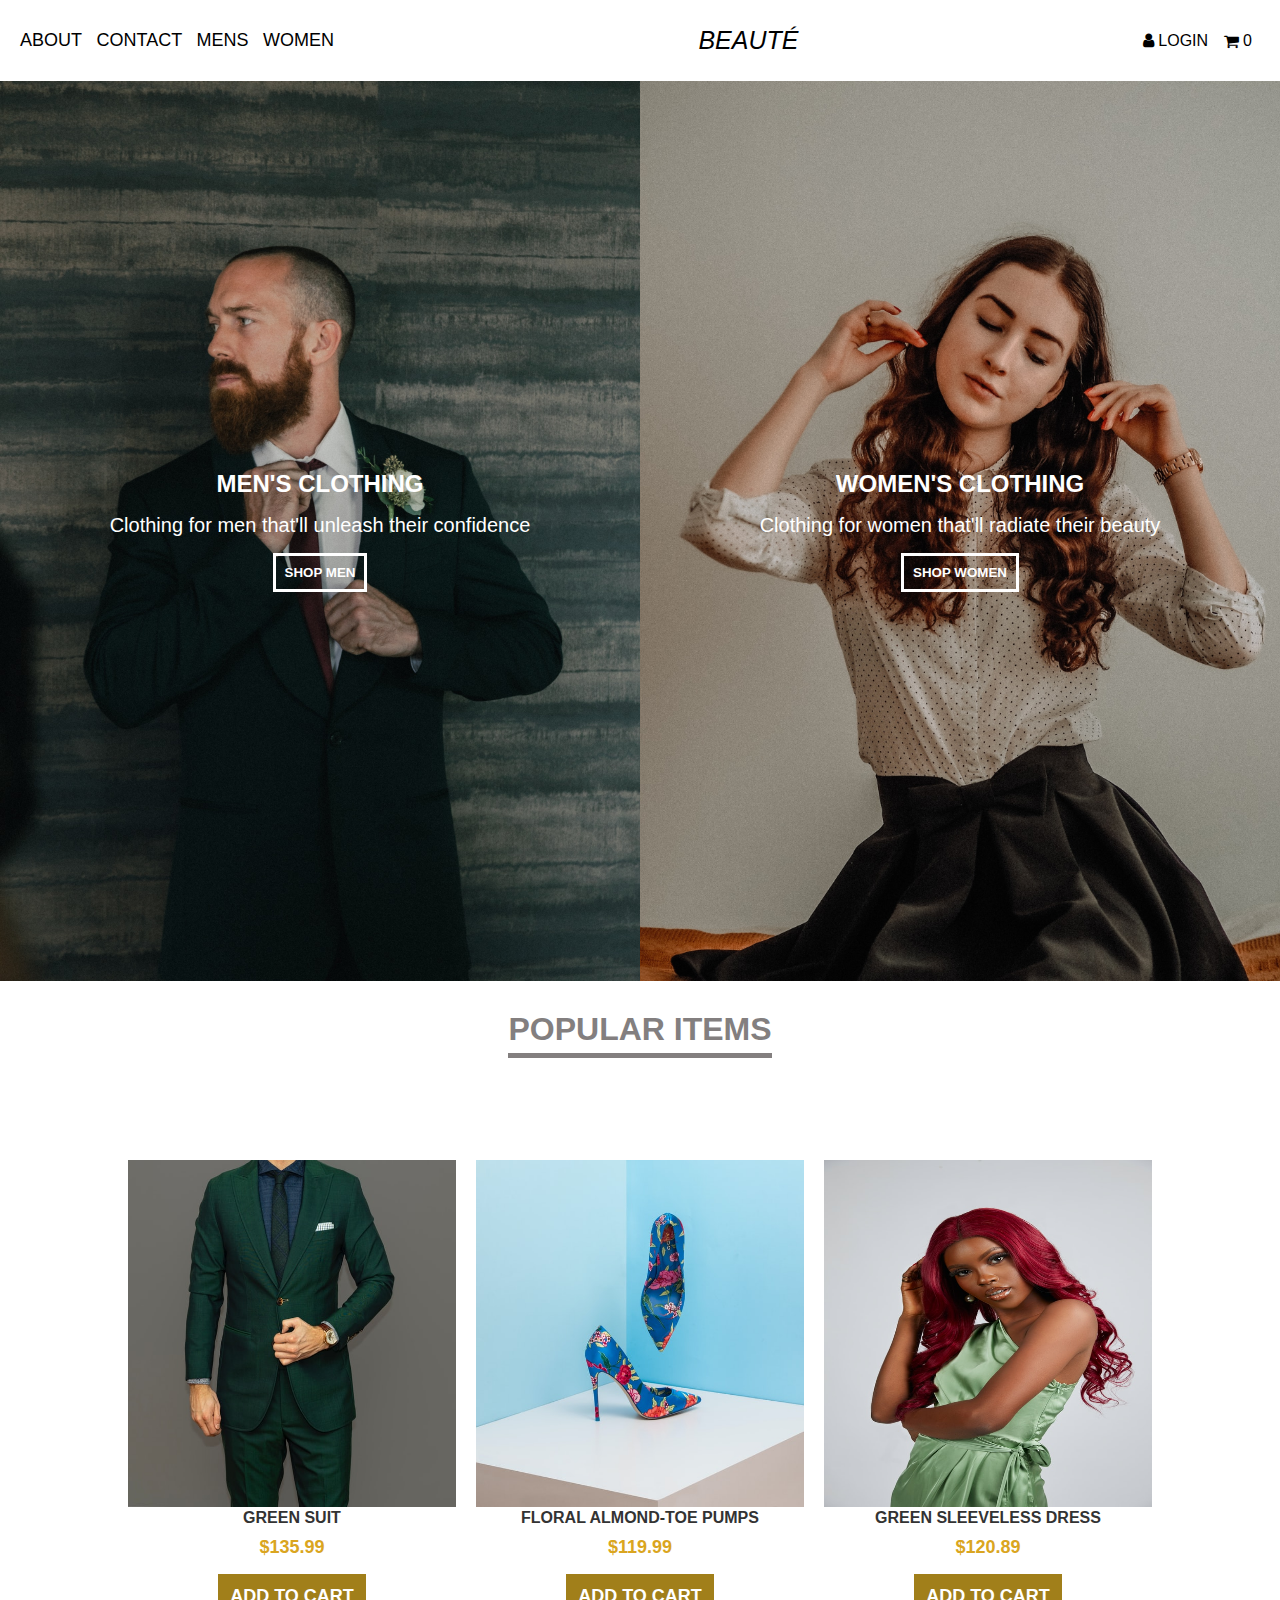
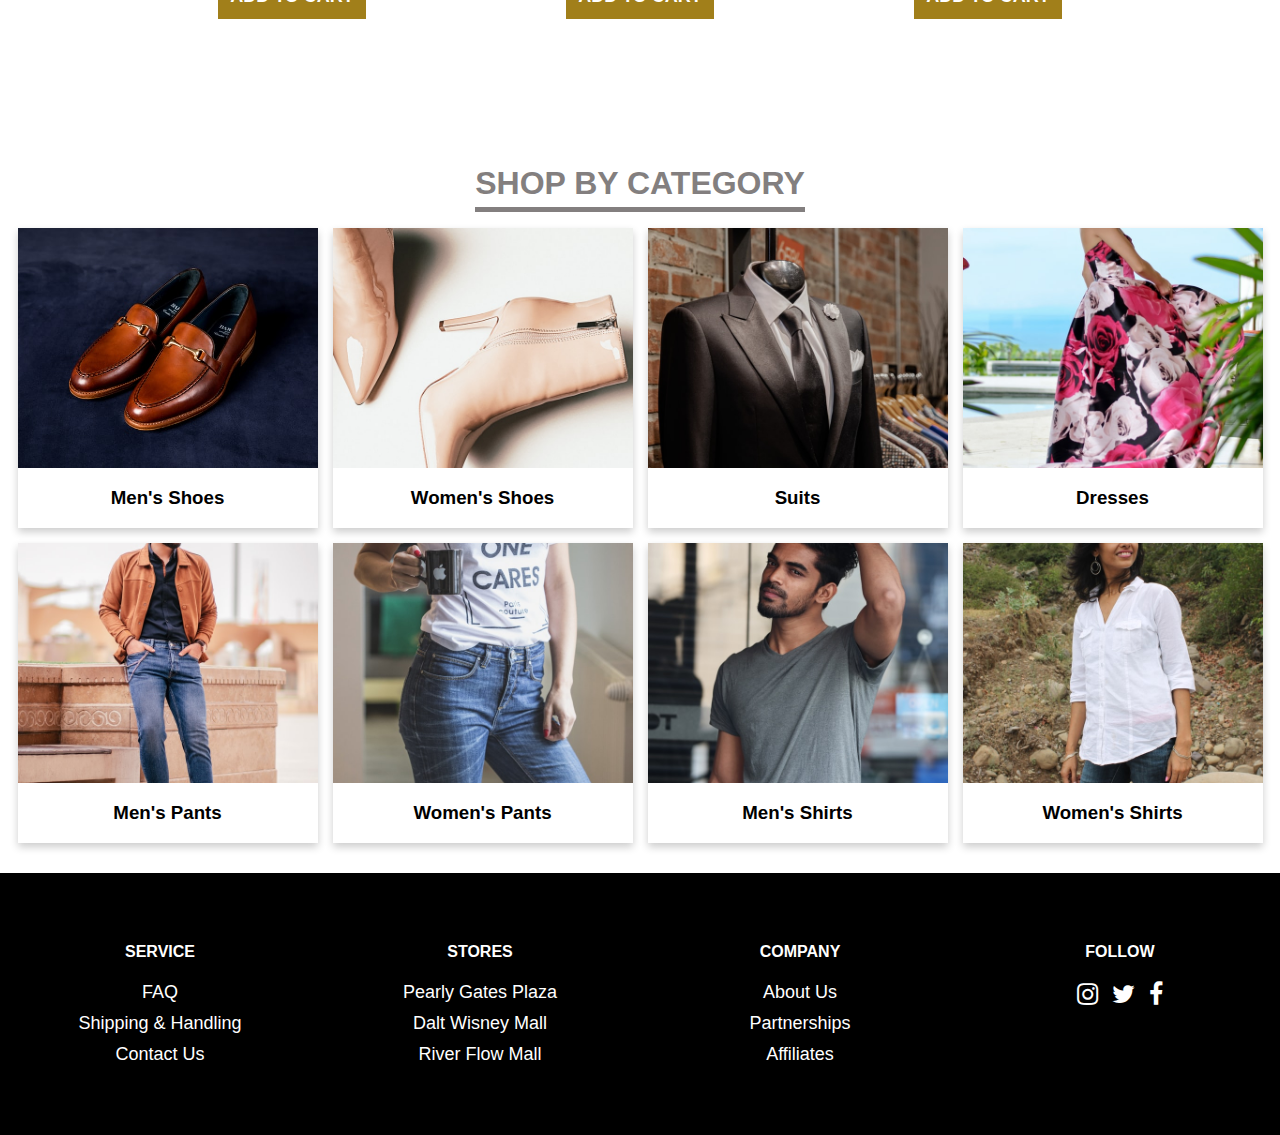
<file: index.html>
<!DOCTYPE html>
<html lang="en">
<head>
    <meta charset="UTF-8">
    <meta http-equiv="X-UA-Compatible" content="IE=edge">
    <meta name="viewport" content="width=device-width, initial-scale=1.0">
    <title>Home</title>
    <link rel="stylesheet" href="https://cdnjs.cloudflare.com/ajax/libs/font-awesome/4.7.0/css/font-awesome.min.css">
    <link rel="stylesheet" href="website.css">
    <script src="shopping_cart.js" defer></script>
    <script src="header_menu.js" defer></script>
</head>
<body>
    <!-- Header Section -->
    <header>
        <nav class="website-links">
            <div class="internal-links">
                <a href="about.html">About</a>
                <a href="contact.html">Contact</a>
                <a href="mens.html">Mens</a>
                <a href="women.html">Women</a>
            </div>
            
            <a href="/" class="brand-name">beauté</a>

            <div class="login-and-cart-wrapper">
                <a href="login.html" class="login-link">
                    <i class="fa fa-user"></i>
                    Login
                </a>

                <div class="shopping-cart">
                    <div class="cart-and-badge-wrapper">
                        <i class="fa fa-shopping-cart"></i>
                        <span class="badge">0</span>
                    </div>

                    <div class="shopping-cart-dropdown-menu">
                        <div class="shopping-cart-dropdown-content">
                            <div class="cart-items-wrapper"></div>
                            <div class="btn-checkout-wrapper">
                                <a href="checkout.html">
                                    <button class="btn btn-checkout">checkout</button>
                                </a>
                            </div>
                        </div>
                    </div>
                </div>
            </div>

            <div class="brand-name-and-bars-wrapper">
                <h3 class="brand-name">beauté</h3>
                <i class="fa fa-bars" style="font-size: 1.5625rem;"></i>
            </div>

            <div class="mobile-links">
                <a href="/">Home</a>
                <a href="about.html">About</a>
                <a href="contact.html">Contact</a>
                <a href="mens.html">Mens</a>
                <a href="women.html">Women</a>
                <a id="checkout-link" href="checkout.html">Checkout</a>
            </div>
        </nav>
    </header>

    <!-- Main Section -->
    <section class="cta">
        <div class="container cta-container">
            <div class="img men-cta-img">
                <h2 class="cta-title">MEN'S CLOTHING</h2>
                <span class="cta-subtitle">Clothing for men that'll unleash their confidence</span>
                <a href="mens.html">
                    <button class="btn btn-cta">shop men</button>
                </a>
            </div>
            <div class="img women-cta-img">
                <h2 class="cta-title">WOMEN'S CLOTHING</h2>
                <span class="cta-subtitle">Clothing for women that'll radiate their beauty</span>
                <a href="women.html">
                    <button class="btn btn-cta">shop women</button>
                </a>
            </div>
        </div>
    </section>

    <section class="popular-items">
        <div class="container popular-items-container">
            <h2 class="section-title">popular items</h2>

            <div class="popular-items-wrapper">
                <div class="popular-item">
                    <img class="img popular-item-img" src="Images/mens-green-tux.jpg">
                    <h3 class="item-title">Green Suit</h3>
                    <span class="item-price">$135.99</span>
                    <button class="btn btn-add-to-cart">add to cart</button>
                </div>

                <div class="popular-item">
                    <img class="img popular-item-img" src="Images/floral-almond-toe-pumps.jpg">
                    <h3 class="item-title">floral almond-toe pumps</h3>
                    <span class="item-price">$119.99</span>
                    <button class="btn btn-add-to-cart">add to cart</button>
                </div>

                <div class="popular-item">
                    <img class="img popular-item-img" src="Images/green-sleeveless-dress.jpg">
                    <h3 class="item-title">green sleeveless dress</h3>
                    <span class="item-price">$120.89</span>
                    <button class="btn btn-add-to-cart">add to cart</button>
                </div>
            </div>
        </div>
    </section>

    <section class="shop-by-category">
        <div class="container shop-by-category-container">
            <h2 class="section-title">shop by category</h2>

            <div class="cards-container">
                <a href="mens.html#men's-shoes">
                    <div class="card">
                        <div class="img card-img card-img-1"></div>
                        <h3 class="card-title">Men's Shoes</h3>
                    </div>
                </a>

                <a href="women.html#women's-shoes">
                    <div class="card">
                        <div class="img card-img card-img-2"></div>
                        <h3 class="card-title">Women's Shoes</h3>
                    </div>
                </a>

                <a href="mens.html#suits">
                    <div class="card">
                        <div class="img card-img card-img-3"></div>
                        <h3 class="card-title">Suits</h3>
                    </div>
                </a>

                <a href="women.html#dresses">
                    <div class="card">
                        <div class="img card-img card-img-4"></div>
                        <h3 class="card-title">Dresses</h3>
                    </div>
                </a>

                <a href="mens.html#men's-pants">
                    <div class="card">
                        <div class="img card-img card-img-5"></div>
                        <h3 class="card-title">Men's Pants</h3>
                    </div>
                </a>
                
                <a href="women.html#women's-shoes">
                    <div class="card">
                        <div class="img card-img card-img-6"></div>
                        <h3 class="card-title">Women's Pants</h3>
                    </div>
                </a>

                <a href="mens.html#men's-shirts">
                    <div class="card">
                        <div class="img card-img card-img-7"></div>
                        <h3 class="card-title">Men's Shirts</h3>
                    </div>
                </a>

                <a href="mens.html#women's-shirts">
                    <div class="card">
                        <div class="img card-img card-img-8"></div>
                        <h3 class="card-title">Women's Shirts</h3>
                    </div>
                </a>
            </div>
        </div>
    </section>

    <!-- Footer Section -->
    <footer>
        <div class="container">
            <div class="row">
                <div class="footer-col">
                    <h4>service</h4>
                    <ul>
                        <li><a href="#">FAQ</a></li>
                        <li><a href="#">Shipping &amp; Handling</a></li>
                        <li><a href="contact.html">Contact Us</a></li>
                    </ul>
                </div>

                <div class="footer-col">
                    <h4>stores</h4>
                    <ul>
                        <li><a href="#">Pearly Gates Plaza</a></li>
                        <li><a href="#">Dalt Wisney Mall</a></li>
                        <li><a href="#">River Flow Mall</a></li>
                    </ul>
                </div>

                <div class="footer-col">
                    <h4>company</h4>
                    <ul>
                        <li><a href="#">About Us</a></li>
                        <li><a href="#">Partnerships</a></li>
                        <li><a href="#">Affiliates</a></li>
                    </ul>
                </div>

                <div class="footer-col">
                    <h4>follow</h4>
                    <div class="footer-social-links">
                        <a href="#" class="fa fa-instagram"></a>
                        <a href="#" class="fa fa-twitter"></a>
                        <a href="#" class="fa fa-facebook"></a>
                    </div>
                </div>
            </div>
        </div>
    </footer>
</body>
</html>
</file>
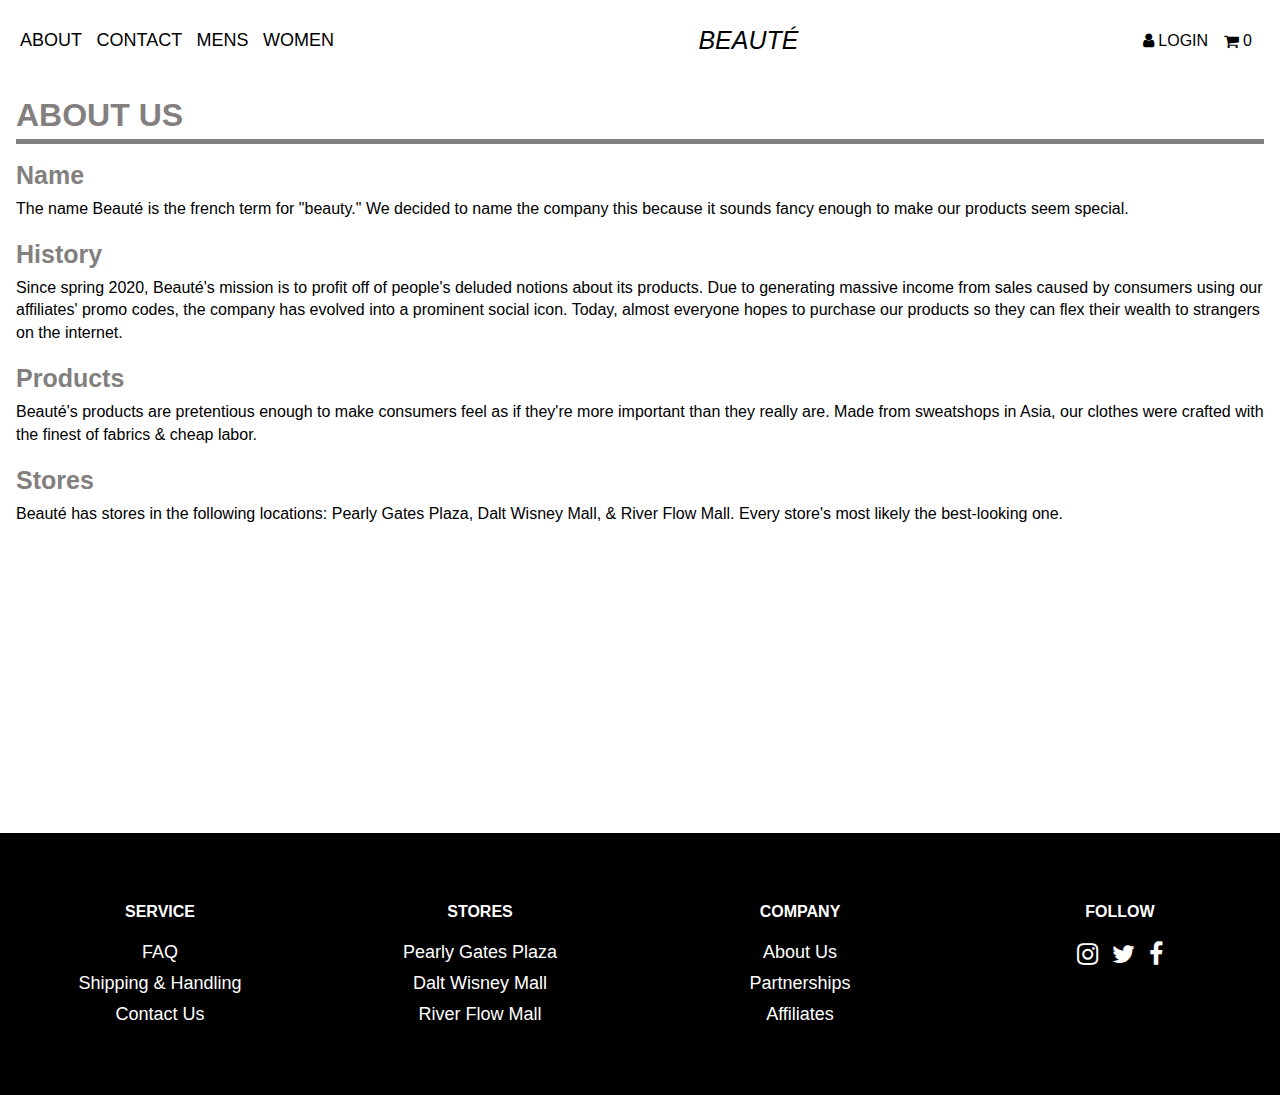
<file: about.html>
<!DOCTYPE html>
<html lang="en">
<head>
    <meta charset="UTF-8">
    <meta http-equiv="X-UA-Compatible" content="IE=edge">
    <meta name="viewport" content="width=device-width, initial-scale=1.0">
    <title>About Us</title>
    <link rel="stylesheet" href="https://cdnjs.cloudflare.com/ajax/libs/font-awesome/4.7.0/css/font-awesome.min.css">
    <link rel="stylesheet" href="website.css">
    <script src="header_menu.js" defer></script>
    <script src="load_cart.js" defer></script>
</head>
<body>
    <!-- Header Section -->
    <header>
        <nav class="website-links">
            <div class="internal-links">
                <a href="about.html">About</a>
                <a href="contact.html">Contact</a>
                <a href="mens.html">Mens</a>
                <a href="women.html">Women</a>
            </div>
            
            <a href="/" class="brand-name">beauté</a>

            <div class="login-and-cart-wrapper">
                <a href="login.html" class="login-link">
                    <i class="fa fa-user"></i>
                    Login
                </a>

                <div class="shopping-cart">
                    <div class="cart-and-badge-wrapper">
                        <i class="fa fa-shopping-cart"></i>
                        <span class="badge">0</span>
                    </div>

                    <div class="shopping-cart-dropdown-menu">
                        <div class="shopping-cart-dropdown-content">
                            <div class="cart-items-wrapper"></div>
                            <div class="btn-checkout-wrapper">
                                <a href="checkout.html">
                                    <button class="btn btn-checkout">checkout</button>
                                </a>
                            </div>
                        </div>
                    </div>
                </div>
            </div>

            <div class="brand-name-and-bars-wrapper">
                <h3 class="brand-name">beauté</h3>
                <i class="fa fa-bars" style="font-size: 1.5625rem;"></i>
            </div>

            <div class="mobile-links">
                <a href="/">Home</a>
                <a href="about.html">About</a>
                <a href="contact.html">Contact</a>
                <a href="mens.html">Mens</a>
                <a href="women.html">Women</a>
                <a id="checkout-link" href="checkout.html">Checkout</a>
            </div>
        </nav>
    </header>

    <!-- Main Section -->
    <section class="about-section">
        <div class="container about-container">
                <h2 class="section-title">about us</h2>

                <div class="about-content-wrapper">
                    <div class="about-content">
                        <h3>name</h3>
                        <p class="about-pg">
                            The name Beauté is the french term for "beauty." We decided to name the company this
                            because it sounds fancy enough to make our products seem special.
                        </p>
                    </div>
                
                    <div class="about-content">
                        <h3>history</h3>
                        <p class="about-pg">
                            Since spring 2020, Beauté's mission is to profit off of people's deluded
                            notions about its products. Due to generating massive income from sales caused
                            by consumers using our affiliates' promo codes, the company has evolved into a
                            prominent social icon. Today, almost everyone hopes to purchase our products
                            so they can flex their wealth to strangers on the internet.
                        </p>
                    </div>
            
                    <div class="about-content">
                        <h3>Products</h3>
                        <p class="about-pg">
                            Beauté's products are pretentious enough to make consumers feel as if they're more
                            important than they really are. Made from sweatshops in Asia, our clothes were crafted
                            with the finest of fabrics &amp; cheap labor.
                        </p>
                    </div>
            
                    <div class="about-content">
                        <h3>Stores</h3>
                        <p class="about-pg">
                            Beauté has stores in the following locations: Pearly Gates Plaza, Dalt Wisney Mall, &amp;
                            River Flow Mall. Every store's most likely the best-looking one.
                        </p>
                    </div>
                </div>
        </div>
    </section>

    <!-- Footer Section -->
    <footer>
        <div class="container">
            <div class="row">
                <div class="footer-col">
                    <h4>service</h4>
                    <ul>
                        <li><a href="#">FAQ</a></li>
                        <li><a href="#">Shipping &amp; Handling</a></li>
                        <li><a href="contact.html">Contact Us</a></li>
                    </ul>
                </div>

                <div class="footer-col">
                    <h4>stores</h4>
                    <ul>
                        <li><a href="#">Pearly Gates Plaza</a></li>
                        <li><a href="#">Dalt Wisney Mall</a></li>
                        <li><a href="#">River Flow Mall</a></li>
                    </ul>
                </div>

                <div class="footer-col">
                    <h4>company</h4>
                    <ul>
                        <li><a href="#">About Us</a></li>
                        <li><a href="#">Partnerships</a></li>
                        <li><a href="#">Affiliates</a></li>
                    </ul>
                </div>

                <div class="footer-col">
                    <h4>follow</h4>
                    <div class="footer-social-links">
                        <a href="#" class="fa fa-instagram"></a>
                        <a href="#" class="fa fa-twitter"></a>
                        <a href="#" class="fa fa-facebook"></a>
                    </div>
                </div>
            </div>
        </div>
    </footer>
</body>
</html>
</file>
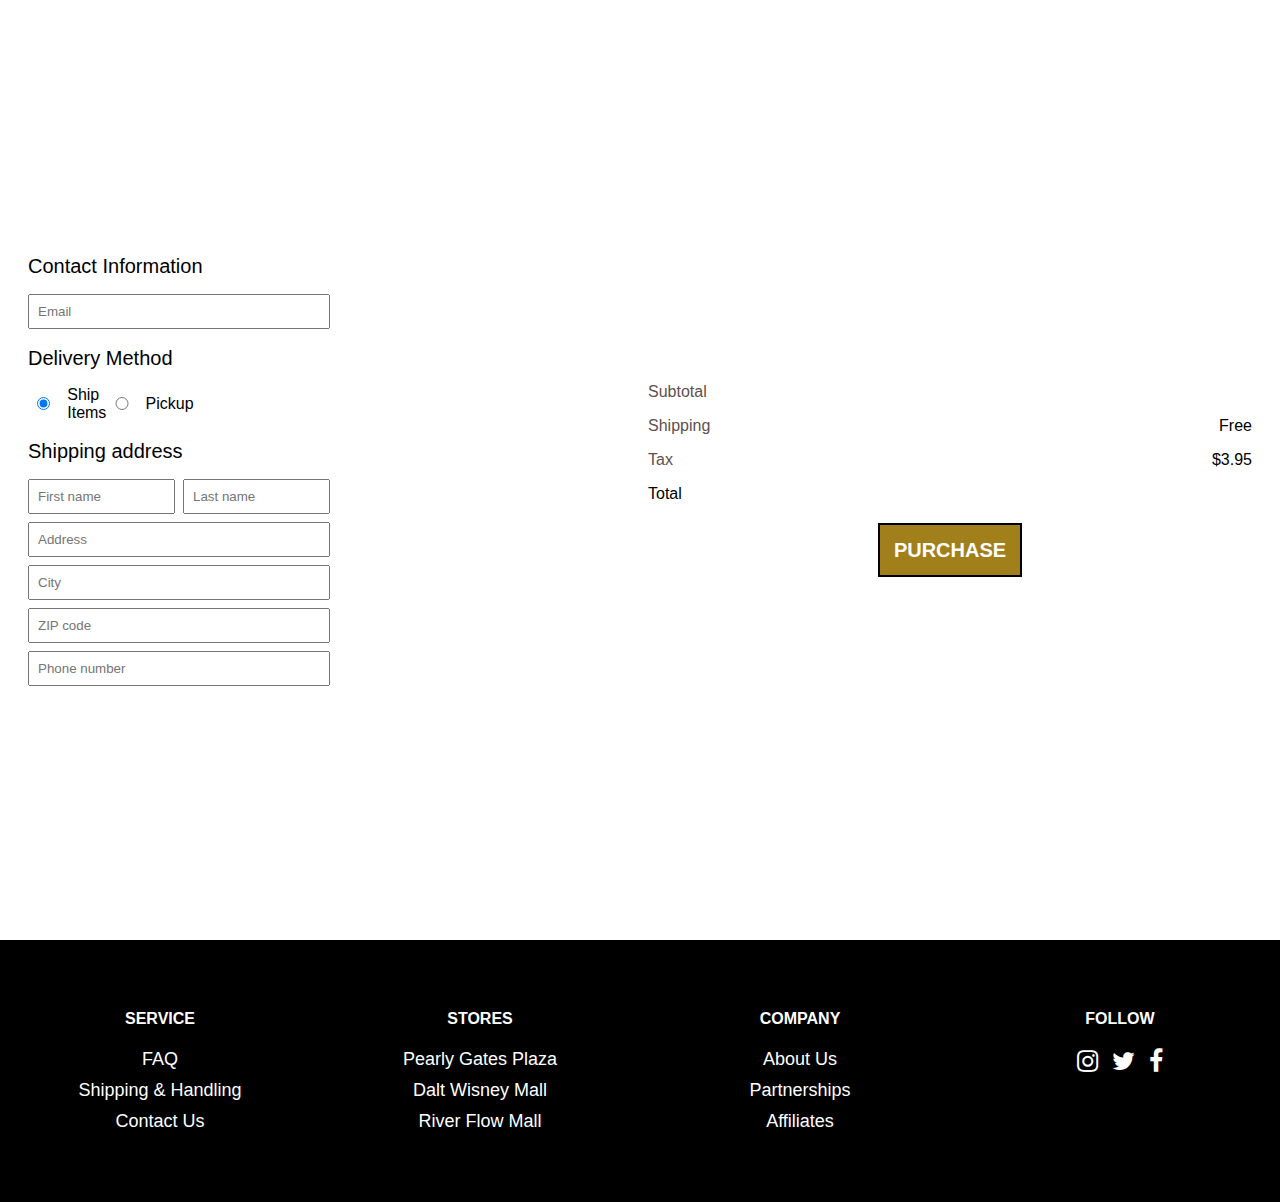
<file: checkout.html>
<!DOCTYPE html>
<html lang="en">
<head>
    <meta charset="UTF-8">
    <meta http-equiv="X-UA-Compatible" content="IE=edge">
    <meta name="viewport" content="width=device-width, initial-scale=1.0">
    <title>Checkout</title>
    <link rel="stylesheet" href="https://cdnjs.cloudflare.com/ajax/libs/font-awesome/4.7.0/css/font-awesome.min.css">
    <link rel="stylesheet" href="website.css">
    <script src="checkout.js" defer></script>
</head>
<body>
    <!-- Main Section -->
    <section class="checkout-section">
        <div class="container checkout-container">
            <!-- Customer Info -->
            <div class="customer-info">
                <div class="checkout-input-wrapper">
                    <label class="checkout-label">Contact Information</label>
                    <input id="email" type="email" placeholder="Email" class="checkout-input">
                </div>

                <div class="checkout-input-wrapper">
                    <label class="checkout-label">Delivery Method</label>

                    <div class="input-group">
                        <input type="radio" name="delivery-method" id="shipping" class="checkout-input" checked>
                        <label for="shipping">Ship Items</label>
                        <input type="radio" name="delivery-method" id="pickup" class="checkout-input">
                        <label for="pickup">Pickup</label>
                    </div>
                </div>

                <div class="checkout-input-wrapper shipping-address-form">
                    <label class="checkout-label">Shipping address</label>

                    <div class="input-group">
                        <input type="text" id="firstName" class="checkout-input" placeholder="First name">
                        <input type="text" id="lastName" class="checkout-input" placeholder="Last name">
                    </div>

                    <input type="text" id="address" class="checkout-input" placeholder="Address">
                    <input type="text" id="city" class="checkout-input" placeholder="City">
                    <input type="text" id="zipCode" class="checkout-input" pattern="[0-9]"
                    placeholder="ZIP code" maxlength="5">
                    <input type="tel" id="telNo" class="checkout-input" placeholder="Phone number"
                     pattern="[0-9]{3}-[0-9]{3}-[0-9]{4}">
                </div>

                <div class="checkout-input-wrapper pickup-locations">
                    <label class="checkout-label">Pickup locations</label>

                    <div class="input-group">
                        <input type="radio" name="pickup-location" id="Pearly Gates Plaza" class="checkout-input" checked>
                        <label for="Pearly Gates Plaza">Pearly Gates Plaza</label>
                        <input type="radio" name="pickup-location" id="Dalt Wisney Mall" class="checkout-input">
                        <label for="Dalt Wisney Mall">Dalt Wisney Mall</label>
                        <input type="radio" name="pickup-location" id="River Flow Mall" class="checkout-input">
                        <label for="River Flow Mall">River Flow Mall</label>
                    </div>
                </div>
            </div>

            <!-- Transaction Info -->
            <div class="transaction-info">
                <div class="checkout-items-wrapper"></div>

                <div class="payment-info">
                    <div class="payment-label-wrapper">
                        <span class="payment-label">Subtotal</span>
                        <span class="subtotal"></span>
                    </div>

                    <div class="payment-label-wrapper">
                        <span class="payment-label delivery-method-label">Shipping</span>
                        <span class="delivery-method-price">Free</span>
                    </div>

                    <div class="payment-label-wrapper">
                        <span class="payment-label">Tax</span>
                        <span class="tax-price"></span>
                    </div>

                    <div class="payment-label-wrapper">
                        <span class="total-label">Total</span>
                        <span class="total-price"></span>
                    </div>
                </div>

                <button class="btn btn-purchase">purchase</button>
            </div>
        </div>
    </section>

    <!-- Modal -->
    <div class="modal"></div>

    <!-- Footer Section -->
    <footer>
        <div class="container">
            <div class="row">
                <div class="footer-col">
                    <h4>service</h4>
                    <ul>
                        <li><a href="#">FAQ</a></li>
                        <li><a href="#">Shipping &amp; Handling</a></li>
                        <li><a href="contact.html">Contact Us</a></li>
                    </ul>
                </div>

                <div class="footer-col">
                    <h4>stores</h4>
                    <ul>
                        <li><a href="#">Pearly Gates Plaza</a></li>
                        <li><a href="#">Dalt Wisney Mall</a></li>
                        <li><a href="#">River Flow Mall</a></li>
                    </ul>
                </div>

                <div class="footer-col">
                    <h4>company</h4>
                    <ul>
                        <li><a href="#">About Us</a></li>
                        <li><a href="#">Partnerships</a></li>
                        <li><a href="#">Affiliates</a></li>
                    </ul>
                </div>

                <div class="footer-col">
                    <h4>follow</h4>
                    <div class="footer-social-links">
                        <a href="#" class="fa fa-instagram"></a>
                        <a href="#" class="fa fa-twitter"></a>
                        <a href="#" class="fa fa-facebook"></a>
                    </div>
                </div>
            </div>
        </div>
    </footer>
</body>
</html>
</file>
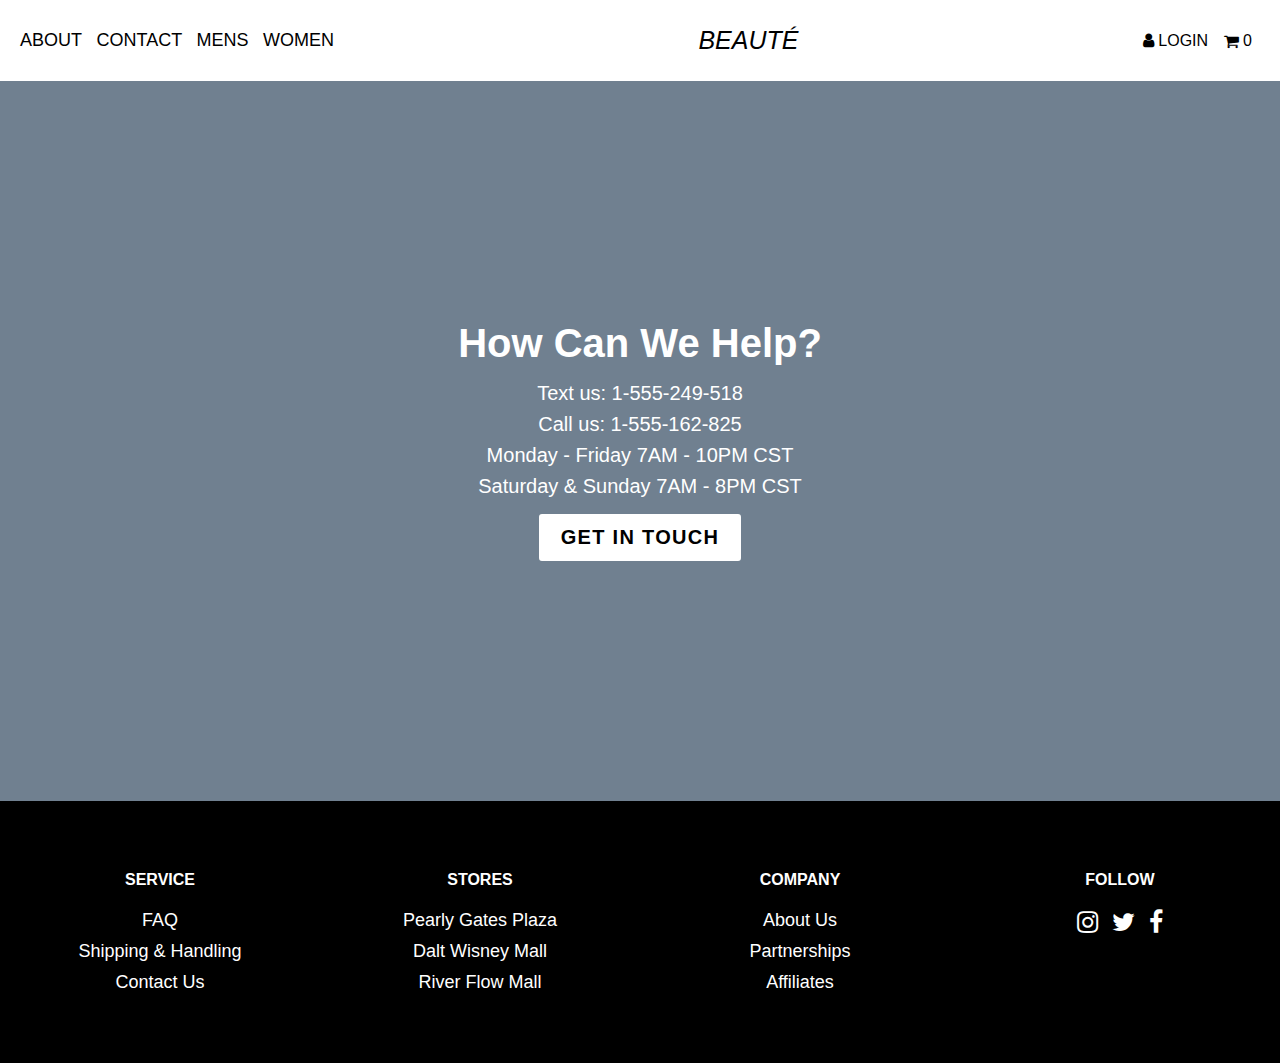
<file: contact.html>
<!DOCTYPE html>
<html lang="en">
<head>
    <meta charset="UTF-8">
    <meta http-equiv="X-UA-Compatible" content="IE=edge">
    <meta name="viewport" content="width=device-width, initial-scale=1.0">
    <title>Contact Us</title>
    <link rel="stylesheet" href="https://cdnjs.cloudflare.com/ajax/libs/font-awesome/4.7.0/css/font-awesome.min.css">
    <link rel="stylesheet" href="website.css">
    <script src="contact.js" defer></script>
    <script src="header_menu.js" defer></script>
</head>
<body>
    <!-- Header Section -->
    <header>
        <nav class="website-links">
            <div class="internal-links">
                <a href="about.html">About</a>
                <a href="contact.html">Contact</a>
                <a href="mens.html">Mens</a>
                <a href="women.html">Women</a>
            </div>
            
            <a href="/" class="brand-name">beauté</a>

            <div class="login-and-cart-wrapper">
                <a href="login.html" class="login-link">
                    <i class="fa fa-user"></i>
                    Login
                </a>

                <div class="shopping-cart">
                    <div class="cart-and-badge-wrapper">
                        <i class="fa fa-shopping-cart"></i>
                        <span class="badge">0</span>
                    </div>

                    <div class="shopping-cart-dropdown-menu">
                        <div class="shopping-cart-dropdown-content">
                            <div class="cart-items-wrapper"></div>
                            <div class="btn-checkout-wrapper">
                                <a href="checkout.html">
                                    <button class="btn btn-checkout">checkout</button>
                                </a>
                            </div>
                        </div>
                    </div>
                </div>
            </div>

            <div class="brand-name-and-bars-wrapper">
                <h3 class="brand-name">beauté</h3>
                <i class="fa fa-bars" style="font-size: 1.5625rem;"></i>
            </div>

            <div class="mobile-links">
                <a href="/">Home</a>
                <a href="about.html">About</a>
                <a href="contact.html">Contact</a>
                <a href="mens.html">Mens</a>
                <a href="women.html">Women</a>
                <a id="checkout-link" href="checkout.html">Checkout</a>
            </div>
        </nav>
    </header>

    <!-- Main Section -->
    <section class="contact-section">
        <div class="container contact-container">
            <div class="contact-main-content-wrapper">
                <h2 class="contact-title">How Can We Help?</h2>

                <div class="contact-info-wrapper">
                    <span class="contact-info">Text us: 1-555-249-518</span>
                    <span class="contact-info">Call us: 1-555-162-825</span>
                    <span class="contact-info">Monday - Friday 7AM - 10PM CST</span>
                    <span class="contact-info">Saturday & Sunday 7AM - 8PM CST</span>
                </div>

                <button class="btn btn-get-in-touch">get in touch</button>
            </div>
        </div>
    </section>

    <!-- Modal -->
    <div class="modal"></div>

    <!-- Footer Section -->
    <footer>
        <div class="container">
            <div class="row">
                <div class="footer-col">
                    <h4>service</h4>
                    <ul>
                        <li><a href="#">FAQ</a></li>
                        <li><a href="#">Shipping &amp; Handling</a></li>
                        <li><a href="contact.html">Contact Us</a></li>
                    </ul>
                </div>

                <div class="footer-col">
                    <h4>stores</h4>
                    <ul>
                        <li><a href="#">Pearly Gates Plaza</a></li>
                        <li><a href="#">Dalt Wisney Mall</a></li>
                        <li><a href="#">River Flow Mall</a></li>
                    </ul>
                </div>

                <div class="footer-col">
                    <h4>company</h4>
                    <ul>
                        <li><a href="#">About Us</a></li>
                        <li><a href="#">Partnerships</a></li>
                        <li><a href="#">Affiliates</a></li>
                    </ul>
                </div>

                <div class="footer-col">
                    <h4>follow</h4>
                    <div class="footer-social-links">
                        <a href="#" class="fa fa-instagram"></a>
                        <a href="#" class="fa fa-twitter"></a>
                        <a href="#" class="fa fa-facebook"></a>
                    </div>
                </div>
            </div>
        </div>
    </footer>
</body>
</html>
</file>
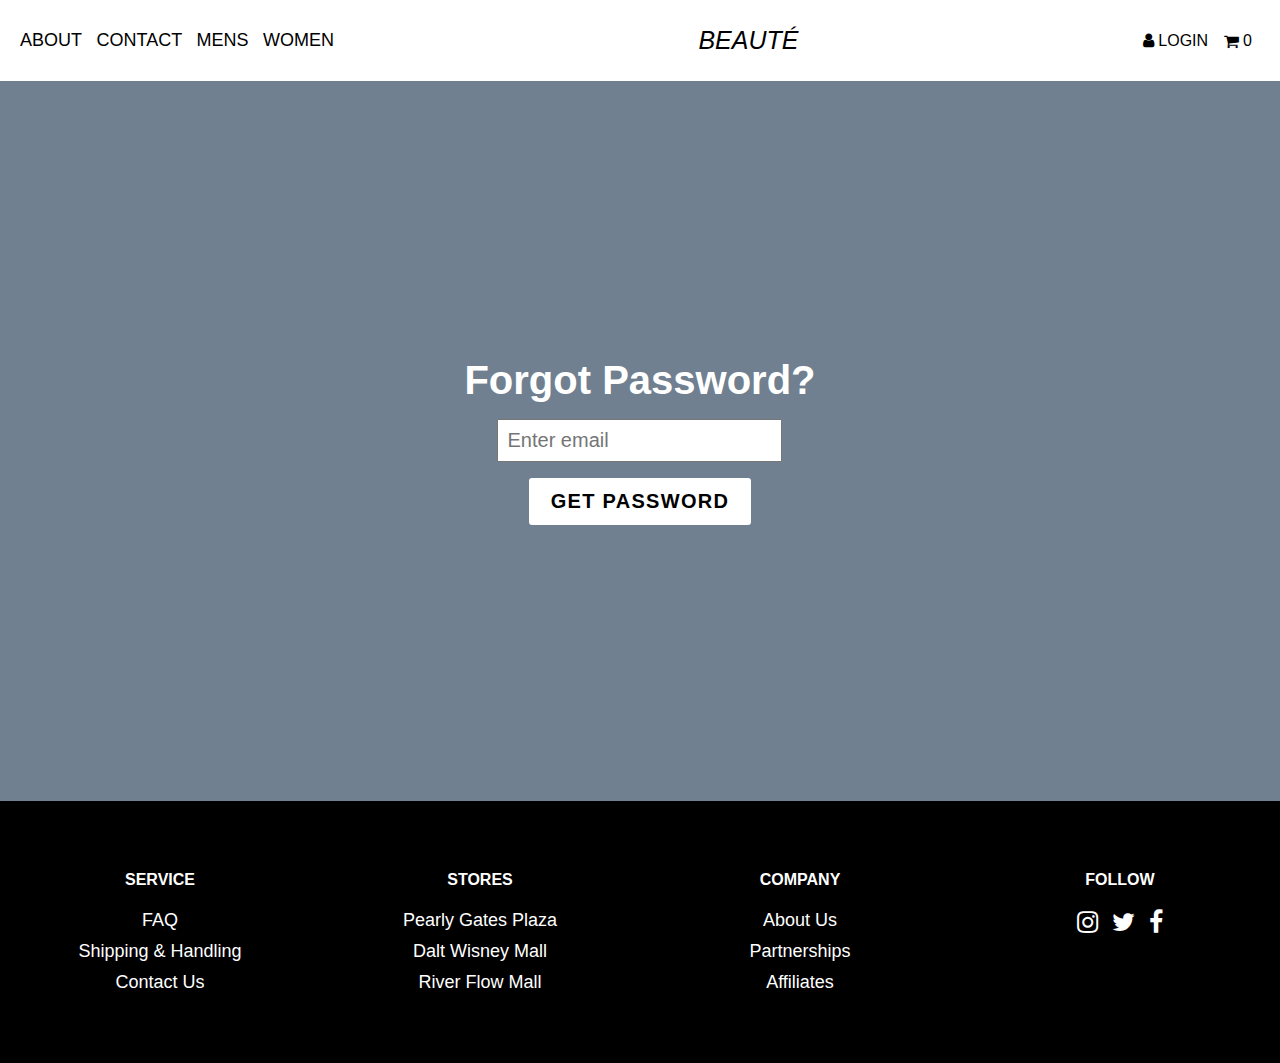
<file: forgot_password.html>
<!DOCTYPE html>
<html lang="en">
<head>
    <meta charset="UTF-8">
    <meta http-equiv="X-UA-Compatible" content="IE=edge">
    <meta name="viewport" content="width=device-width, initial-scale=1.0">
    <title>Forgot Password</title>
    <link rel="stylesheet" href="https://cdnjs.cloudflare.com/ajax/libs/font-awesome/4.7.0/css/font-awesome.min.css">
    <link rel="stylesheet" href="website.css">
    <script src="header_menu.js" defer></script>
    <script src="forgot_password.js" defer></script>
    <script src="load_cart.js" defer></script>
</head>
<body>
    <!-- Header Section -->
    <header>
        <nav class="website-links">
            <div class="internal-links">
                <a href="about.html">About</a>
                <a href="contact.html">Contact</a>
                <a href="mens.html">Mens</a>
                <a href="women.html">Women</a>
            </div>
            
            <a href="/" class="brand-name">beauté</a>

            <div class="login-and-cart-wrapper">
                <a href="login.html" class="login-link">
                    <i class="fa fa-user"></i>
                    Login
                </a>

                <div class="shopping-cart">
                    <div class="cart-and-badge-wrapper">
                        <i class="fa fa-shopping-cart"></i>
                        <span class="badge">0</span>
                    </div>

                    <div class="shopping-cart-dropdown-menu">
                        <div class="shopping-cart-dropdown-content">
                            <div class="cart-items-wrapper"></div>
                            <div class="btn-checkout-wrapper">
                                <a href="checkout.html">
                                    <button class="btn btn-checkout">checkout</button>
                                </a>
                            </div>
                        </div>
                    </div>
                </div>
            </div>

            <div class="brand-name-and-bars-wrapper">
                <h3 class="brand-name">beauté</h3>
                <i class="fa fa-bars" style="font-size: 1.5625rem;"></i>
            </div>

            <div class="mobile-links">
                <a href="/">Home</a>
                <a href="about.html">About</a>
                <a href="contact.html">Contact</a>
                <a href="mens.html">Mens</a>
                <a href="women.html">Women</a>
                <a id="checkout-link" href="checkout.html">Checkout</a>
            </div>
        </nav>
    </header>

    <!-- Main Section -->
    <section class="forgot-password-section">
        <div class="container forgot-password-container">
            <div class="forgot-password-main-content-wrapper">
                <h2 class="forgot-password-title">Forgot Password?</h2>
                <input id="emailInput" type="email" placeholder="Enter email">
                <button class="btn btn-get-password">get password</button>
            </div>
        </div>
    </section>

    <!-- Modal -->
    <div class="modal"></div>
    
    <!-- Footer Section -->
    <footer>
        <div class="container">
            <div class="row">
                <div class="footer-col">
                    <h4>service</h4>
                    <ul>
                        <li><a href="#">FAQ</a></li>
                        <li><a href="#">Shipping &amp; Handling</a></li>
                        <li><a href="contact.html">Contact Us</a></li>
                    </ul>
                </div>

                <div class="footer-col">
                    <h4>stores</h4>
                    <ul>
                        <li><a href="#">Pearly Gates Plaza</a></li>
                        <li><a href="#">Dalt Wisney Mall</a></li>
                        <li><a href="#">River Flow Mall</a></li>
                    </ul>
                </div>

                <div class="footer-col">
                    <h4>company</h4>
                    <ul>
                        <li><a href="#">About Us</a></li>
                        <li><a href="#">Partnerships</a></li>
                        <li><a href="#">Affiliates</a></li>
                    </ul>
                </div>

                <div class="footer-col">
                    <h4>follow</h4>
                    <div class="footer-social-links">
                        <a href="#" class="fa fa-instagram"></a>
                        <a href="#" class="fa fa-twitter"></a>
                        <a href="#" class="fa fa-facebook"></a>
                    </div>
                </div>
            </div>
        </div>
    </footer>
</body>
</html>
</file>
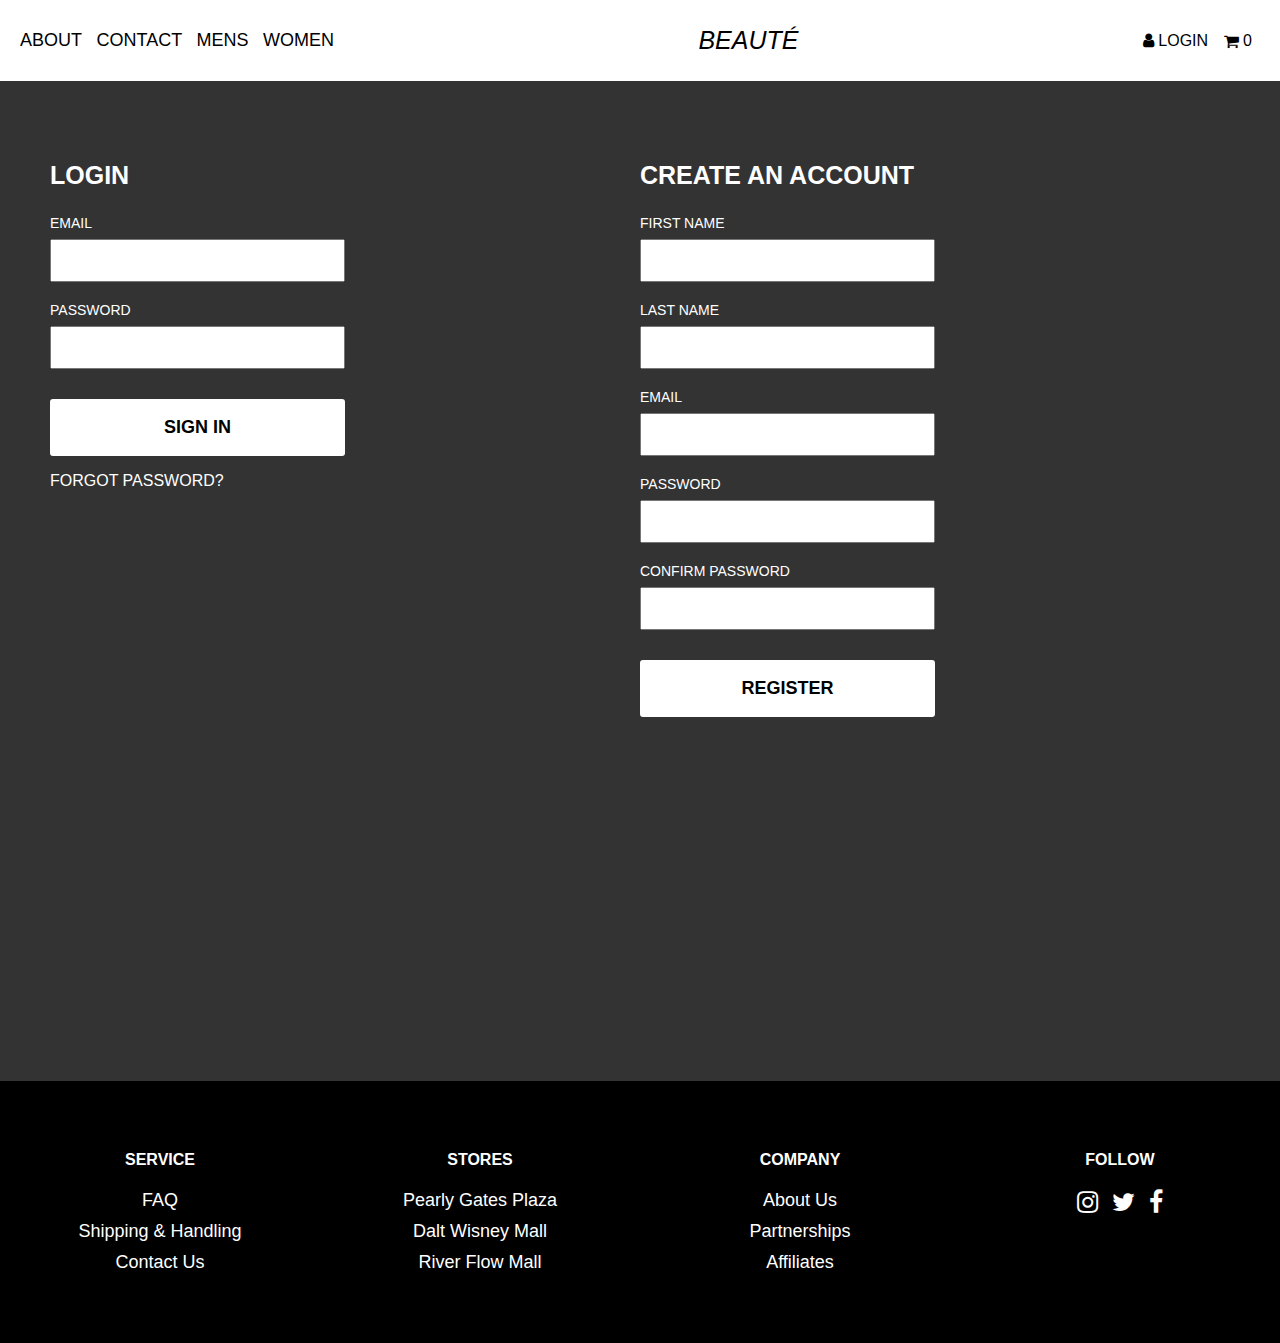
<file: login.html>
<!DOCTYPE html>
<html lang="en">
<head>
    <meta charset="UTF-8">
    <meta http-equiv="X-UA-Compatible" content="IE=edge">
    <meta name="viewport" content="width=device-width, initial-scale=1.0">
    <title>Login</title>
    <link rel="stylesheet" href="https://cdnjs.cloudflare.com/ajax/libs/font-awesome/4.7.0/css/font-awesome.min.css">
    <link rel="stylesheet" href="website.css">
    <script src="header_menu.js" defer></script>
    <script src="login.js" defer></script>
    <script src="load_cart.js" defer></script>
</head>
<body>
    <!-- Header Section -->
    <header>
        <nav class="website-links">
            <div class="internal-links">
                <a href="about.html">About</a>
                <a href="contact.html">Contact</a>
                <a href="mens.html">Mens</a>
                <a href="women.html">Women</a>
            </div>
            
            <a href="/" class="brand-name">beauté</a>

            <div class="login-and-cart-wrapper">
                <a href="login.html" class="login-link">
                    <i class="fa fa-user"></i>
                    Login
                </a>

                <div class="shopping-cart">
                    <div class="cart-and-badge-wrapper">
                        <i class="fa fa-shopping-cart"></i>
                        <span class="badge">0</span>
                    </div>

                    <div class="shopping-cart-dropdown-menu">
                        <div class="shopping-cart-dropdown-content">
                            <div class="cart-items-wrapper"></div>
                            <div class="btn-checkout-wrapper">
                                <a href="checkout.html">
                                    <button class="btn btn-checkout">checkout</button>
                                </a>
                            </div>
                        </div>
                    </div>
                </div>
            </div>

            <div class="brand-name-and-bars-wrapper">
                <h3 class="brand-name">beauté</h3>
                <i class="fa fa-bars" style="font-size: 1.5625rem;"></i>
            </div>

            <div class="mobile-links">
                <a href="/">Home</a>
                <a href="about.html">About</a>
                <a href="contact.html">Contact</a>
                <a href="mens.html">Mens</a>
                <a href="women.html">Women</a>
                <a id="checkout-link" href="checkout.html">Checkout</a>
            </div>
        </nav>
    </header>

    <!-- Main Section -->
    <section class="login-section">
        <div class="container login-container">
            <!-- Login -->
            <div class="login-wrapper">
                <h2 class="section-title">login</h2>

                <div class="login-form">
                    <div class="input-wrapper">
                        <label>email</label>
                        <input id="loginEmail" type="email">
                        <div class="login-email-error-text">
                            The email field is either empty or contains an invalid email.
                        </div>
                        <div class="login-email-nonexistent-error-text">
                            This email doesn't exist in the storage.
                        </div>
                    </div>
                    <div class="input-wrapper">
                        <label>password</label>
                        <input id="loginPassword" type="password">
                        <div class="login-password-error-text">
                            The password you entered is invalid.
                        </div>
                    </div>
                </div>

                <button class="btn btn-login">sign in</button>

                <a href="forgot_password.html" class="forgot-password-link">forgot password?</a>
            </div>

            <!-- Register -->
            <div class="register-wrapper">
                <h2 class="section-title">create an account</h2>

                <div class="register-form">
                    <div class="input-wrapper">
                        <label>first name</label>
                        <input id="registerFName" type="text">
                        <div class="first-name-error-text">
                            The first name field is empty.
                        </div>
                    </div>

                    <div class="input-wrapper">
                        <label>last name</label>
                        <input id="registerLName" type="text">
                        <div class="last-name-error-text">
                            The last name field is empty.
                        </div>
                    </div>

                    <div class="input-wrapper">
                        <label>email</label>
                        <input id="registerEmail" type="email">
                        <div class="register-email-error-text">
                            The email field either is empty or doesn't contain "@" or ".com."
                        </div>
                        <div class="register-email-exists-error-text">
                            This email already exists in the storage.
                        </div>
                    </div>

                    <div class="input-wrapper">
                        <label>password</label>
                        <input id="registerPassword" type="password">
                        <div class="register-password-error-text">
                            The password field is empty.
                        </div>
                    </div>
                    
                    <div class="input-wrapper">
                        <label>confirm password</label>
                        <input id="registerConfirmPassword" type="password">
                        <div class="register-confirm-password-error-text">
                            The password you entered doesn't match the other field.
                        </div>
                    </div>
                </div>

                <button class="btn btn-register">register</button>
            </div>
        </div>
    </section>

    <!-- Modal -->
    <div class="modal"></div>
    
    <!-- Footer Section -->
    <footer>
        <div class="container">
            <div class="row">
                <div class="footer-col">
                    <h4>service</h4>
                    <ul>
                        <li><a href="#">FAQ</a></li>
                        <li><a href="#">Shipping &amp; Handling</a></li>
                        <li><a href="contact.html">Contact Us</a></li>
                    </ul>
                </div>

                <div class="footer-col">
                    <h4>stores</h4>
                    <ul>
                        <li><a href="#">Pearly Gates Plaza</a></li>
                        <li><a href="#">Dalt Wisney Mall</a></li>
                        <li><a href="#">River Flow Mall</a></li>
                    </ul>
                </div>

                <div class="footer-col">
                    <h4>company</h4>
                    <ul>
                        <li><a href="#">About Us</a></li>
                        <li><a href="#">Partnerships</a></li>
                        <li><a href="#">Affiliates</a></li>
                    </ul>
                </div>

                <div class="footer-col">
                    <h4>follow</h4>
                    <div class="footer-social-links">
                        <a href="#" class="fa fa-instagram"></a>
                        <a href="#" class="fa fa-twitter"></a>
                        <a href="#" class="fa fa-facebook"></a>
                    </div>
                </div>
            </div>
        </div>
    </footer>
</body>
</html>
</file>
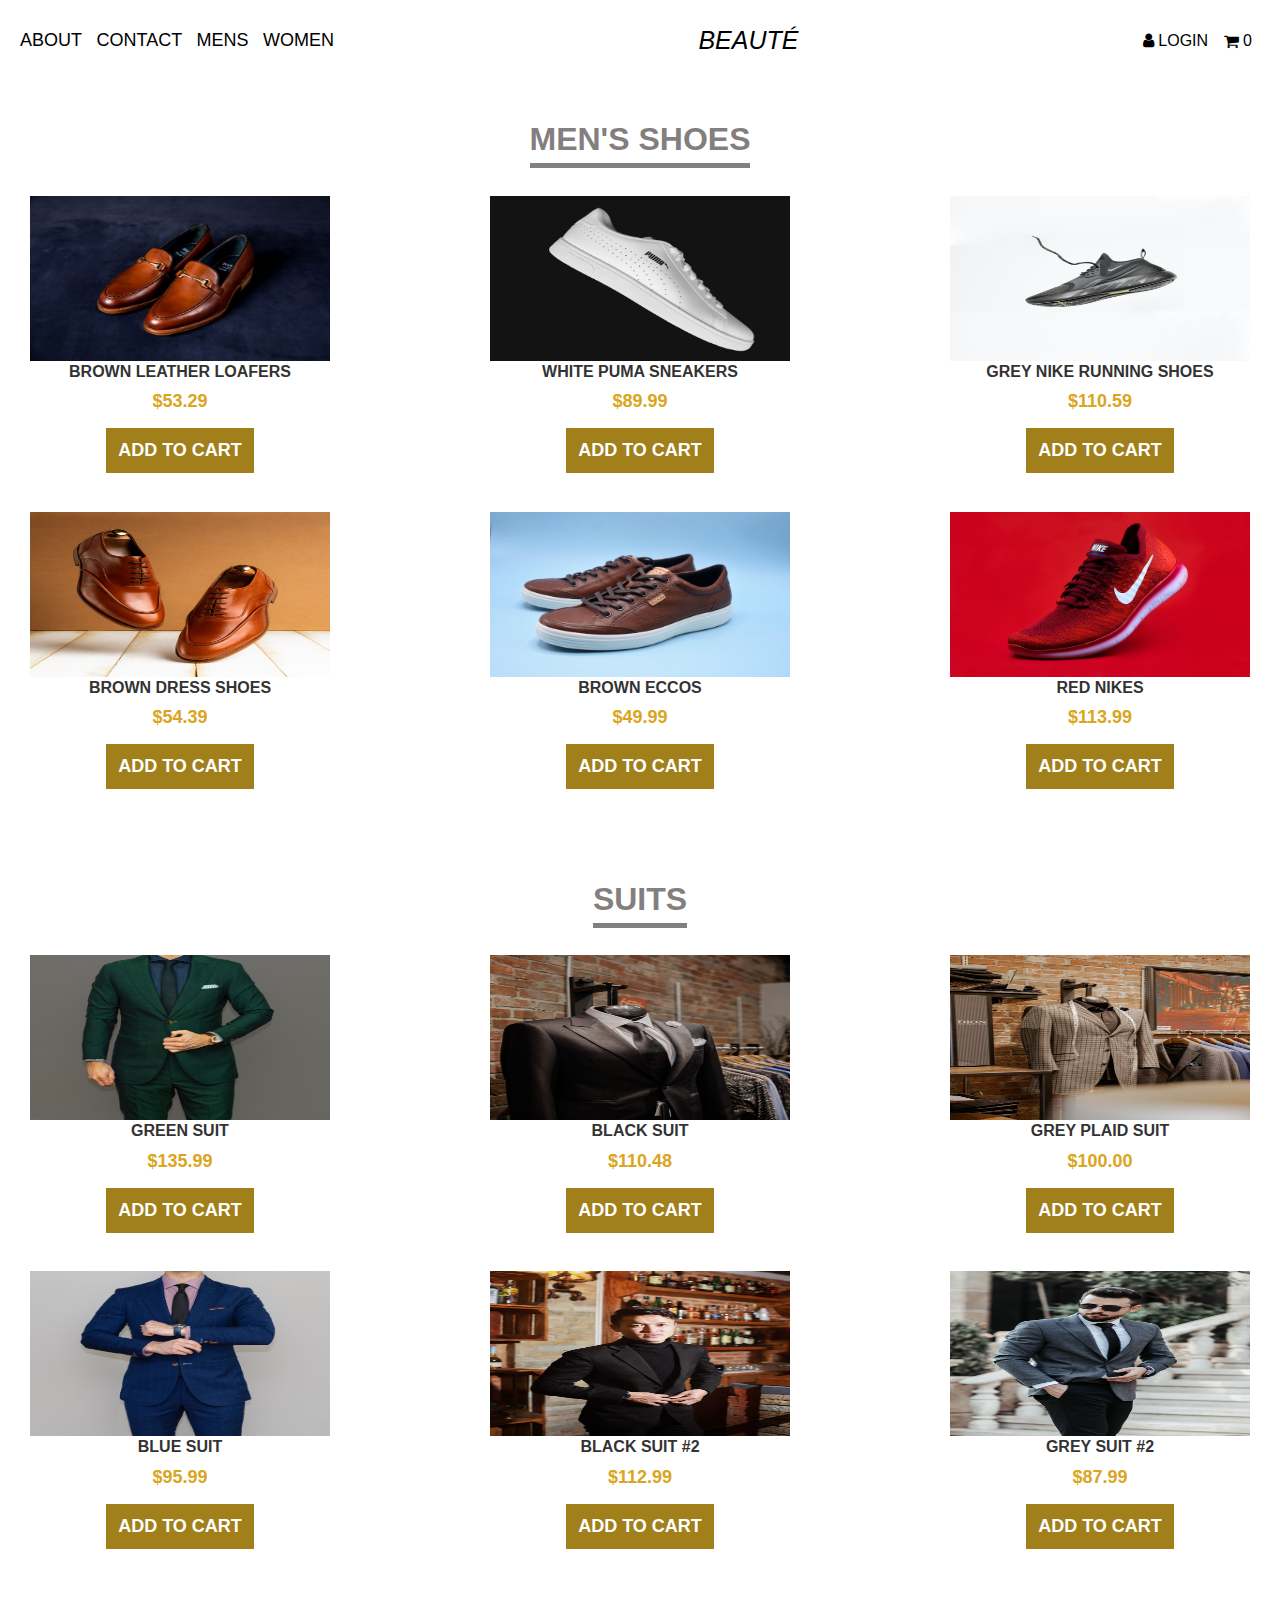
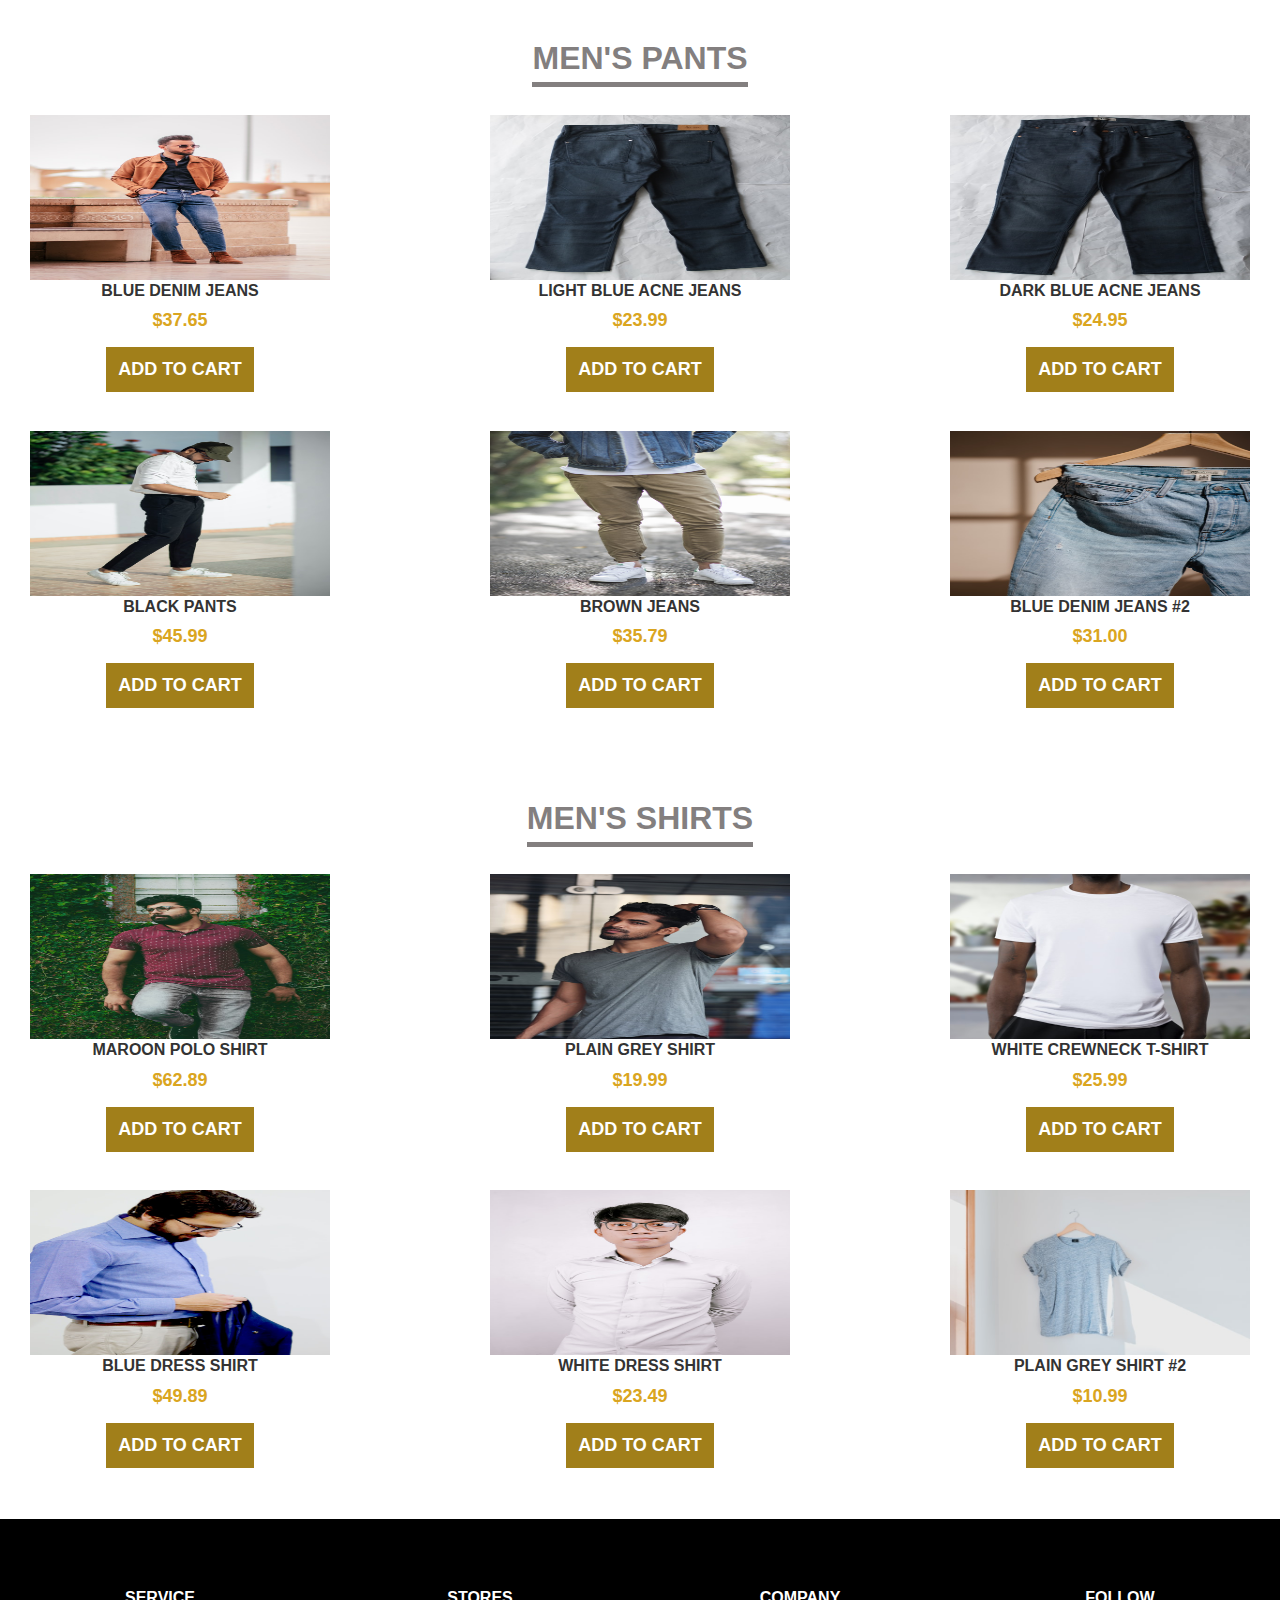
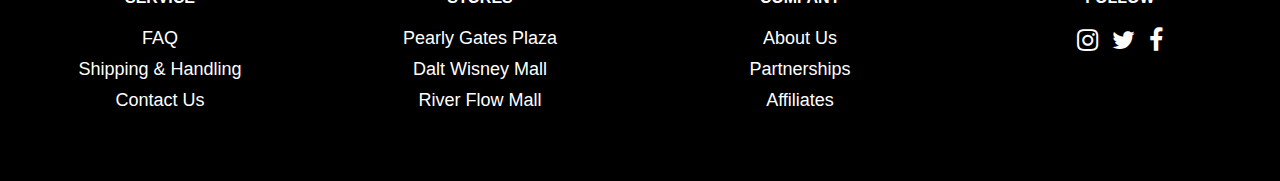
<file: mens.html>
<!DOCTYPE html>
<html lang="en">
<head>
    <meta charset="UTF-8">
    <meta http-equiv="X-UA-Compatible" content="IE=edge">
    <meta name="viewport" content="width=device-width, initial-scale=1.0">
    <title>Men's Shop</title>
    <link rel="stylesheet" href="https://cdnjs.cloudflare.com/ajax/libs/font-awesome/4.7.0/css/font-awesome.min.css">
    <link rel="stylesheet" href="website.css">
    <script src="shopping_cart.js" defer></script>
    <script src="header_menu.js" defer></script>
</head>
<body>
    <!-- Header Section -->
    <header>
        <nav class="website-links">
            <div class="internal-links">
                <a href="about.html">About</a>
                <a href="contact.html">Contact</a>
                <a href="mens.html">Mens</a>
                <a href="women.html">Women</a>
            </div>
            
            <a href="/" class="brand-name">beauté</a>

            <div class="login-and-cart-wrapper">
                <a href="login.html" class="login-link">
                    <i class="fa fa-user"></i>
                    Login
                </a>

                <div class="shopping-cart">
                    <div class="cart-and-badge-wrapper">
                        <i class="fa fa-shopping-cart"></i>
                        <span class="badge">0</span>
                    </div>

                    <div class="shopping-cart-dropdown-menu">
                        <div class="shopping-cart-dropdown-content">
                            <div class="cart-items-wrapper"></div>
                            <div class="btn-checkout-wrapper">
                                <a href="checkout.html">
                                    <button class="btn btn-checkout">checkout</button>
                                </a>
                            </div>
                        </div>
                    </div>
                </div>
            </div>

            <div class="brand-name-and-bars-wrapper">
                <h3 class="brand-name">beauté</h3>
                <i class="fa fa-bars" style="font-size: 1.5625rem;"></i>
            </div>

            <div class="mobile-links">
                <a href="/">Home</a>
                <a href="about.html">About</a>
                <a href="contact.html">Contact</a>
                <a href="mens.html">Mens</a>
                <a href="women.html">Women</a>
                <a id="checkout-link" href="checkout.html">Checkout</a>
            </div>
        </nav>
    </header>

    <!-- Main Sections -->

    <!-- Mens Shoes -->
    <section class="mens-shoes">
        <div class="container mens-container">
            <h2 class="section-title" id="men's-shoes">men's shoes</h2>

            <div class="shop-container">
                <div class="shop-items-wrapper">
                    <img class="img shop-item-img" src="Images/mens-brown-leather-loafers.jpg">
                    <h3 class="item-title">Brown Leather Loafers</h3>
                    <span class="item-price">$53.29</span>
                    <button class="btn btn-add-to-cart">add to cart</button>
                </div>
    
                <div class="shop-items-wrapper">
                    <img class="img shop-item-img" src="Images/white-puma-sneakers.jpg">
                    <h3 class="item-title">White Puma Sneakers</h3>
                    <span class="item-price">$89.99</span>
                    <button class="btn btn-add-to-cart">add to cart</button>
                </div>
    
                <div class="shop-items-wrapper">
                    <img class="img shop-item-img" src="Images/grey-nike-running-shoes.jpg">
                    <h3 class="item-title">Grey Nike Running Shoes</h3>
                    <span class="item-price">$110.59</span>
                    <button class="btn btn-add-to-cart">add to cart</button>
                </div>
    
                <div class="shop-items-wrapper">
                    <img class="img shop-item-img" src="Images/brown-dress-shoes.jpg">
                    <h3 class="item-title">Brown Dress Shoes</h3>
                    <span class="item-price">$54.39</span>
                    <button class="btn btn-add-to-cart">add to cart</button>
                </div>
    
                <div class="shop-items-wrapper">
                    <img class="img shop-item-img" src="Images/brown-ecco-shoes.jpg">
                    <h3 class="item-title">Brown Eccos</h3>
                    <span class="item-price">$49.99</span>
                    <button class="btn btn-add-to-cart">add to cart</button>
                </div>
    
                <div class="shop-items-wrapper">
                    <img class="img shop-item-img" src="Images/red-nikes.jpg">
                    <h3 class="item-title">Red Nikes</h3>
                    <span class="item-price">$113.99</span>
                    <button class="btn btn-add-to-cart">add to cart</button>
                </div>
            </div>
        </div>
    </section>

    <!-- Suits -->
    <section class="suits-section">
        <div class="container mens-container">
            <h2 class="section-title" id="suits">suits</h2>

            <div class="shop-container">
                <div class="shop-items-wrapper">
                    <img class="img shop-item-img" src="Images/mens-green-tux.jpg">
                    <h3 class="item-title">Green Suit</h3>
                    <span class="item-price">$135.99</span>
                    <button class="btn btn-add-to-cart">add to cart</button>
                </div>
    
                <div class="shop-items-wrapper">
                    <img class="img shop-item-img" src="Images/black-tux.jpg">
                    <h3 class="item-title">Black Suit</h3>
                    <span class="item-price">$110.48</span>
                    <button class="btn btn-add-to-cart">add to cart</button>
                </div>
    
                <div class="shop-items-wrapper">
                    <img class="img shop-item-img" src="Images/grey-plaid-suit.jpg">
                    <h3 class="item-title">Grey Plaid Suit</h3>
                    <span class="item-price">$100.00</span>
                    <button class="btn btn-add-to-cart">add to cart</button>
                </div>
    
                <div class="shop-items-wrapper">
                    <img class="img shop-item-img" src="Images/blue-suit.jpg">
                    <h3 class="item-title">Blue Suit</h3>
                    <span class="item-price">$95.99</span>
                    <button class="btn btn-add-to-cart">add to cart</button>
                </div>
    
                <div class="shop-items-wrapper">
                    <img class="img shop-item-img" src="Images/black-suit-2.jpg">
                    <h3 class="item-title">Black Suit #2</h3>
                    <span class="item-price">$112.99</span>
                    <button class="btn btn-add-to-cart">add to cart</button>
                </div>
    
                <div class="shop-items-wrapper">
                    <img class="img shop-item-img" src="Images/grey-suit-2.jpg">
                    <h3 class="item-title">Grey Suit #2</h3>
                    <span class="item-price">$87.99</span>
                    <button class="btn btn-add-to-cart">add to cart</button>
                </div>
            </div>
        </div>
    </section>
    
    <!-- Mens Pants -->
    <section class="mens-pants">
        <div class="container mens-container">
            <h2 class="section-title" id="men's-pants">men's pants</h2>

            <div class="shop-container">
                <div class="shop-items-wrapper">
                    <img class="img shop-item-img" src="Images/mens-blue-denim-jeans.jpg">
                    <h3 class="item-title">Blue Denim Jeans</h3>
                    <span class="item-price">$37.65</span>
                    <button class="btn btn-add-to-cart">add to cart</button>
                </div>
    
                <div class="shop-items-wrapper">
                    <img class="img shop-item-img" src="Images/light-blue-acne-jeans.jpg">
                    <h3 class="item-title">Light Blue Acne Jeans</h3>
                    <span class="item-price">$23.99</span>
                    <button class="btn btn-add-to-cart">add to cart</button>
                </div>
    
                <div class="shop-items-wrapper">
                    <img class="img shop-item-img" src="Images/dark-blue-acne-jeans.jpg">
                    <h3 class="item-title">Dark Blue Acne Jeans</h3>
                    <span class="item-price">$24.95</span>
                    <button class="btn btn-add-to-cart">add to cart</button>
                </div>
    
                <div class="shop-items-wrapper">
                    <img class="img shop-item-img" src="Images/mens-black-pants.jpg">
                    <h3 class="item-title">Black Pants</h3>
                    <span class="item-price">$45.99</span>
                    <button class="btn btn-add-to-cart">add to cart</button>
                </div>
    
                <div class="shop-items-wrapper">
                    <img class="img shop-item-img" src="Images/mens-brown-jeans.jpg">
                    <h3 class="item-title">Brown Jeans</h3>
                    <span class="item-price">$35.79</span>
                    <button class="btn btn-add-to-cart">add to cart</button>
                </div>
    
                <div class="shop-items-wrapper">
                    <img class="img shop-item-img" src="Images/mens-blue-denim-jeans-2.jpg">
                    <h3 class="item-title">Blue Denim Jeans #2</h3>
                    <span class="item-price">$31.00</span>
                    <button class="btn btn-add-to-cart">add to cart</button>
                </div>
            </div>
        </div>
    </section>

    <!-- Mens Shirts -->
    <section class="mens-shirts">
        <div class="container mens-container">
            <h2 class="section-title" id="men's-shirts">men's shirts</h2>

            <div class="shop-container">
                <div class="shop-items-wrapper">
                    <img class="img shop-item-img" src="Images/maroon-polo-shirt.jpg">
                    <h3 class="item-title">Maroon Polo Shirt</h3>
                    <span class="item-price">$62.89</span>
                    <button class="btn btn-add-to-cart">add to cart</button>
                </div>
    
                <div class="shop-items-wrapper">
                    <img class="img shop-item-img" src="Images/mens-plain-grey-shirt.jpg">
                    <h3 class="item-title">Plain Grey Shirt</h3>
                    <span class="item-price">$19.99</span>
                    <button class="btn btn-add-to-cart">add to cart</button>
                </div>
    
                <div class="shop-items-wrapper">
                    <img class="img shop-item-img" src="Images/white-crewneck-t-shirt.jpg">
                    <h3 class="item-title">White Crewneck T-Shirt</h3>
                    <span class="item-price">$25.99</span>
                    <button class="btn btn-add-to-cart">add to cart</button>
                </div>
    
                <div class="shop-items-wrapper">
                    <img class="img shop-item-img" src="Images/blue-dress-shirt.jpg">
                    <h3 class="item-title">Blue Dress Shirt</h3>
                    <span class="item-price">$49.89</span>
                    <button class="btn btn-add-to-cart">add to cart</button>
                </div>
    
                <div class="shop-items-wrapper">
                    <img class="img shop-item-img" src="Images/white-dress-shirt.jpg">
                    <h3 class="item-title">White Dress Shirt</h3>
                    <span class="item-price">$23.49</span>
                    <button class="btn btn-add-to-cart">add to cart</button>
                </div>
    
                <div class="shop-items-wrapper">
                    <img class="img shop-item-img" src="Images/mens-plain-grey-shirt-2.jpg">
                    <h3 class="item-title">Plain Grey Shirt #2</h3>
                    <span class="item-price">$10.99</span>
                    <button class="btn btn-add-to-cart">add to cart</button>
                </div>
            </div>
        </div>
    </section>

    <!-- Modal -->
    <div class="modal"></div>

    <!-- Footer Section -->
    <footer>
        <div class="container">
            <div class="row">
                <div class="footer-col">
                    <h4>service</h4>
                    <ul>
                        <li><a href="#">FAQ</a></li>
                        <li><a href="#">Shipping &amp; Handling</a></li>
                        <li><a href="contact.html">Contact Us</a></li>
                    </ul>
                </div>

                <div class="footer-col">
                    <h4>stores</h4>
                    <ul>
                        <li><a href="#">Pearly Gates Plaza</a></li>
                        <li><a href="#">Dalt Wisney Mall</a></li>
                        <li><a href="#">River Flow Mall</a></li>
                    </ul>
                </div>

                <div class="footer-col">
                    <h4>company</h4>
                    <ul>
                        <li><a href="#">About Us</a></li>
                        <li><a href="#">Partnerships</a></li>
                        <li><a href="#">Affiliates</a></li>
                    </ul>
                </div>

                <div class="footer-col">
                    <h4>follow</h4>
                    <div class="footer-social-links">
                        <a href="#" class="fa fa-instagram"></a>
                        <a href="#" class="fa fa-twitter"></a>
                        <a href="#" class="fa fa-facebook"></a>
                    </div>
                </div>
            </div>
        </div>
    </footer>
</body>
</html>
</file>
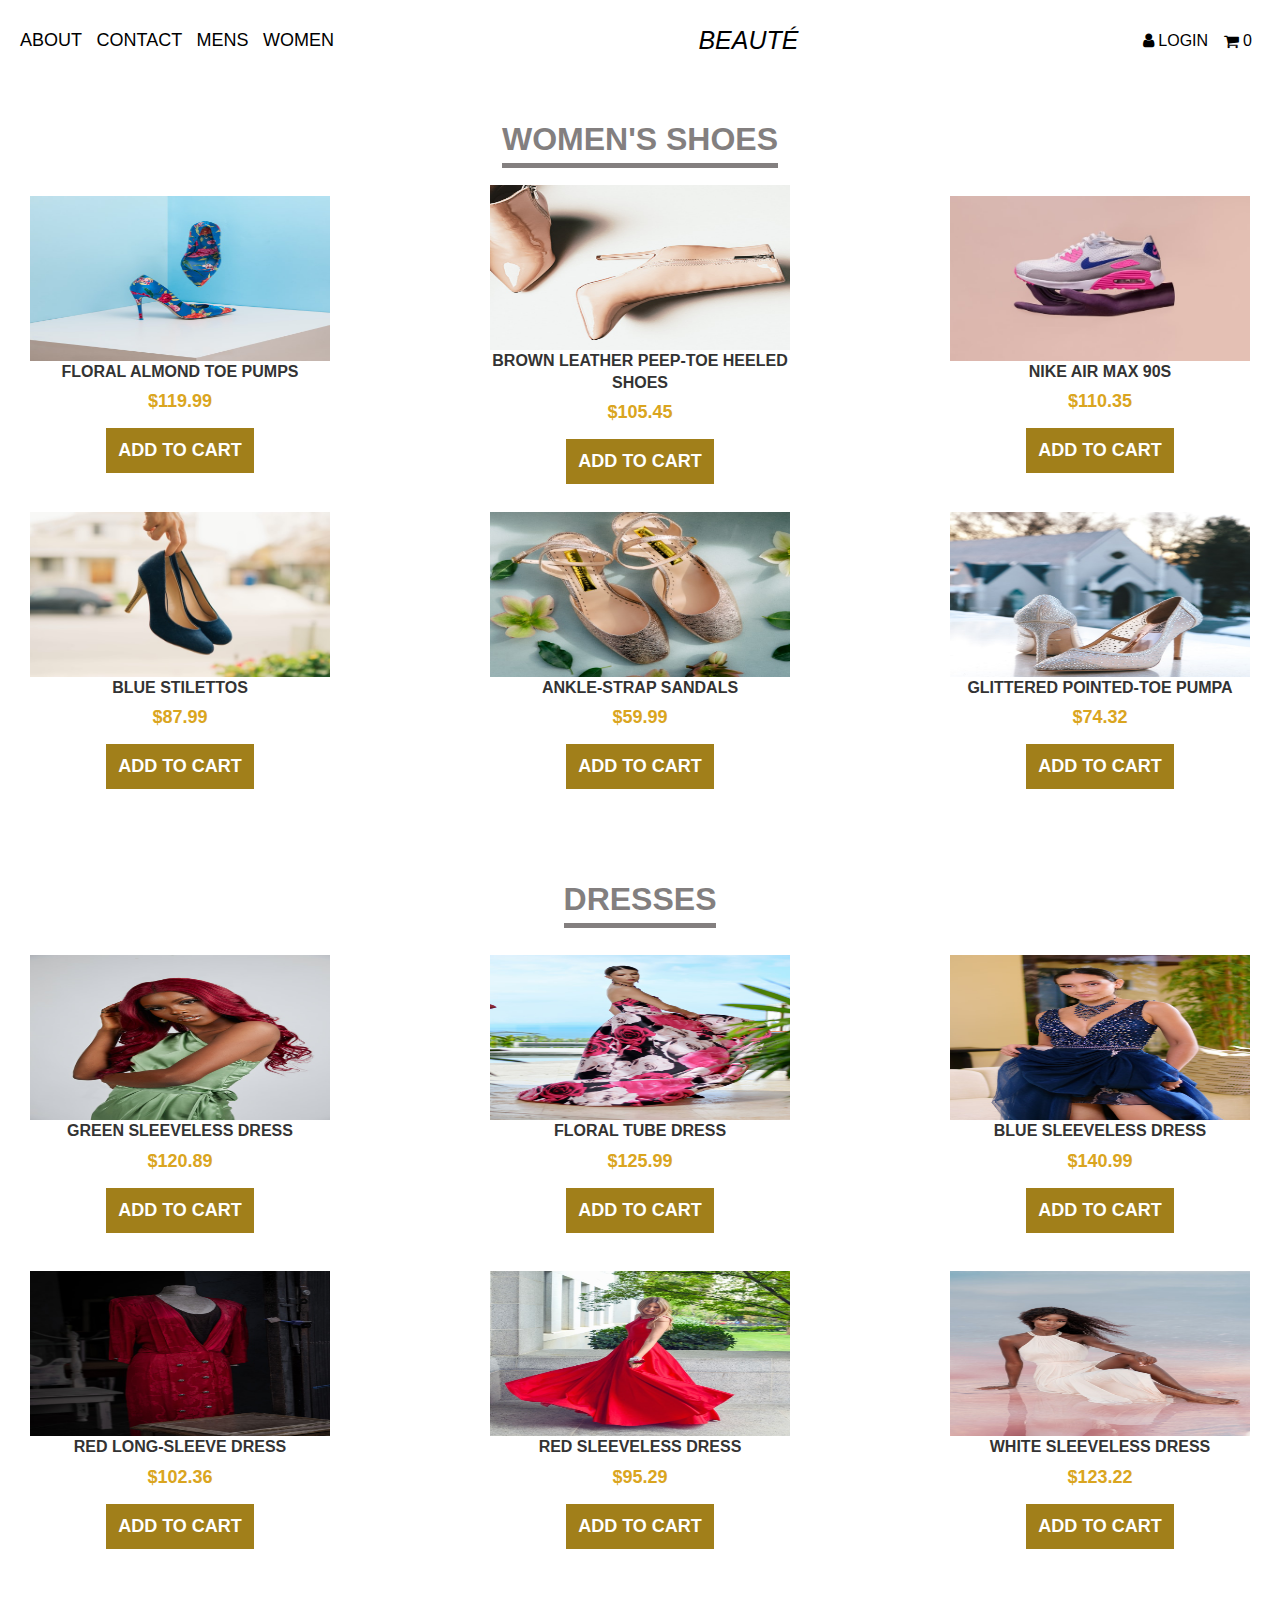
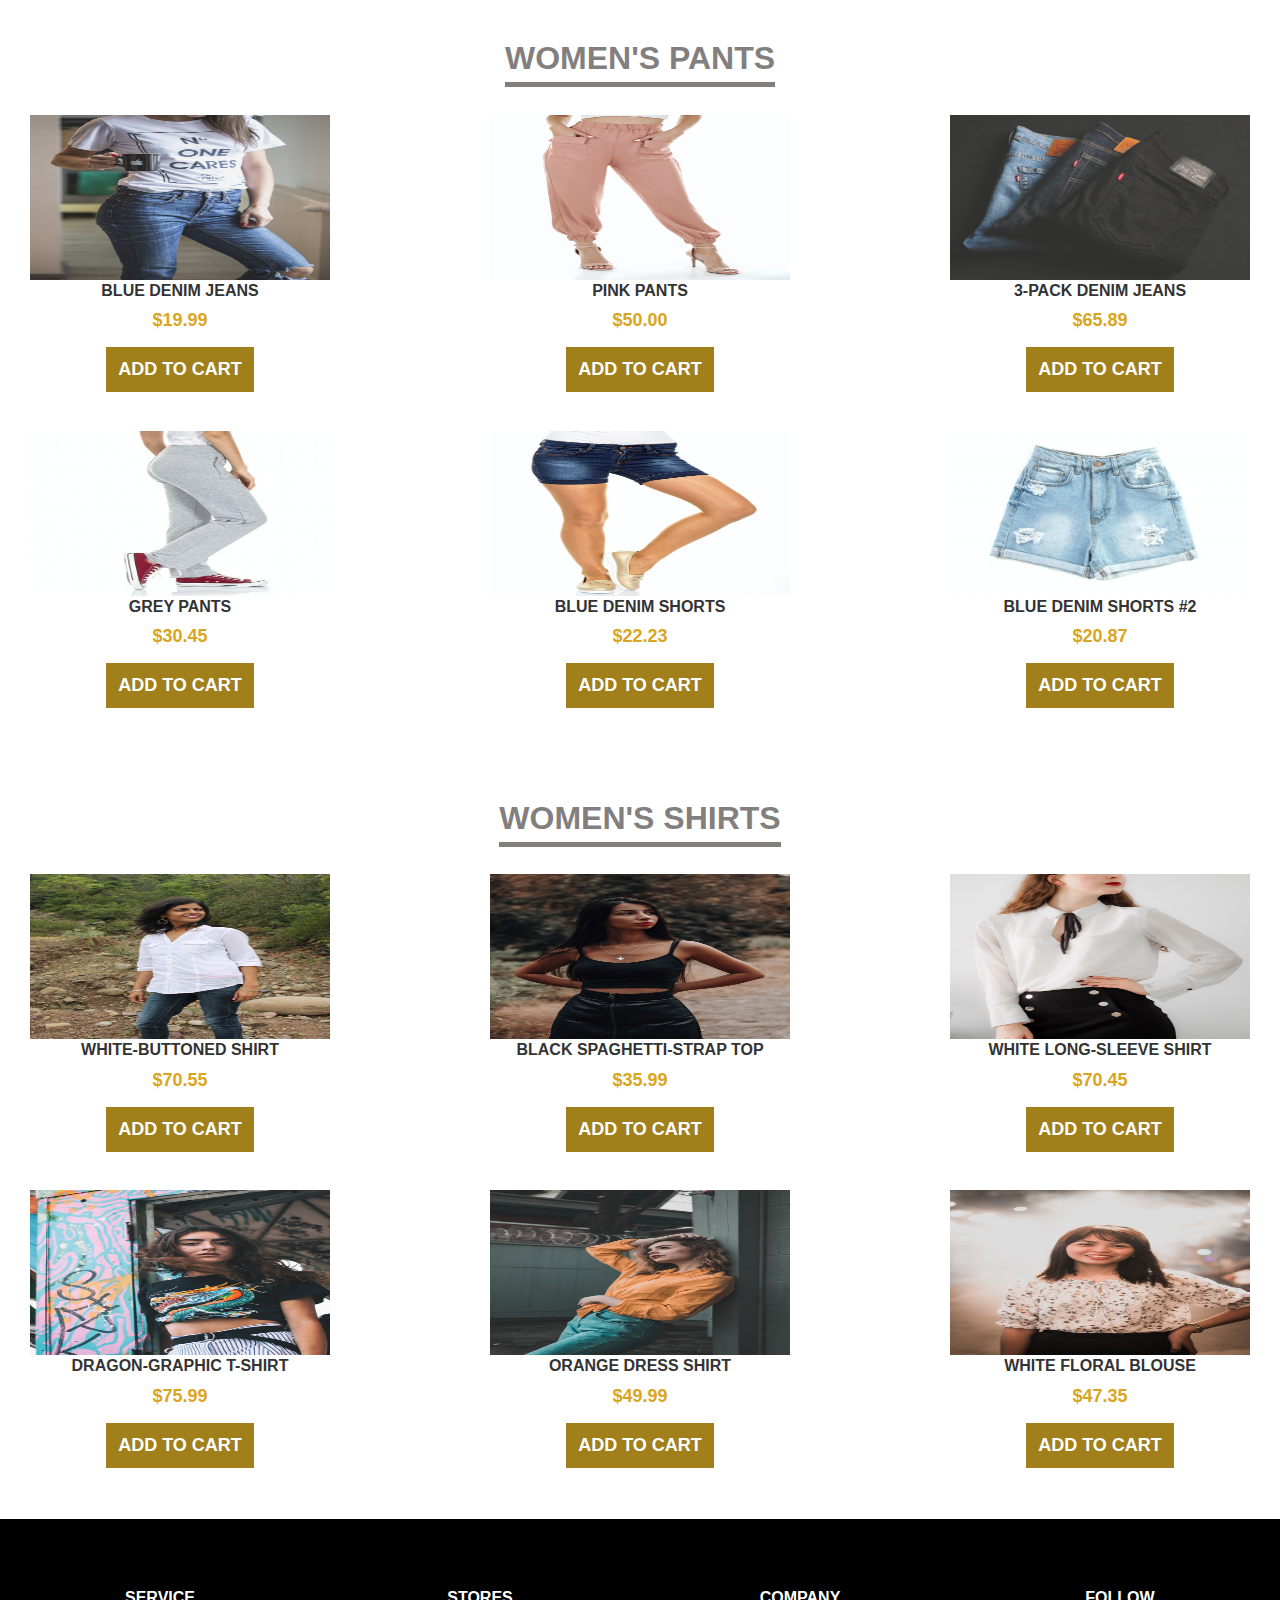
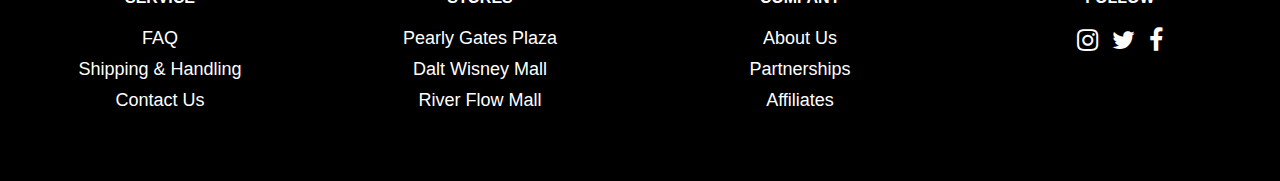
<file: women.html>
<!DOCTYPE html>
<html lang="en">
<head>
    <meta charset="UTF-8">
    <meta http-equiv="X-UA-Compatible" content="IE=edge">
    <meta name="viewport" content="width=device-width, initial-scale=1.0">
    <title>Women's Shop</title>
    <link rel="stylesheet" href="https://cdnjs.cloudflare.com/ajax/libs/font-awesome/4.7.0/css/font-awesome.min.css">
    <link rel="stylesheet" href="website.css">
    <script src="shopping_cart.js" defer></script>
    <script src="header_menu.js" defer></script>
</head>
<body>
    <!-- Header Section -->
    <header>
        <nav class="website-links">
            <div class="internal-links">
                <a href="about.html">About</a>
                <a href="contact.html">Contact</a>
                <a href="mens.html">Mens</a>
                <a href="women.html">Women</a>
            </div>
            
            <a href="/" class="brand-name">beauté</a>

            <div class="login-and-cart-wrapper">
                <a href="login.html" class="login-link">
                    <i class="fa fa-user"></i>
                    Login
                </a>

                <div class="shopping-cart">
                    <div class="cart-and-badge-wrapper">
                        <i class="fa fa-shopping-cart"></i>
                        <span class="badge">0</span>
                    </div>

                    <div class="shopping-cart-dropdown-menu">
                        <div class="shopping-cart-dropdown-content">
                            <div class="cart-items-wrapper"></div>
                            <div class="btn-checkout-wrapper">
                                <a href="checkout.html">
                                    <button class="btn btn-checkout">checkout</button>
                                </a>
                            </div>
                        </div>
                    </div>
                </div>
            </div>

            <div class="brand-name-and-bars-wrapper">
                <h3 class="brand-name">beauté</h3>
                <i class="fa fa-bars" style="font-size: 1.5625rem;"></i>
            </div>

            <div class="mobile-links">
                <a href="/">Home</a>
                <a href="about.html">About</a>
                <a href="contact.html">Contact</a>
                <a href="mens.html">Mens</a>
                <a href="women.html">Women</a>
                <a id="checkout-link" href="checkout.html">Checkout</a>
            </div>
        </nav>
    </header>

    <!-- Main Section -->
    
    <!-- Women's Shoes -->
    <section class="womens-shoes">
        <div class="container womens-container">
            <h2 class="section-title" id="women's-shoes">women's shoes</h2>

            <div class="shop-container">
                <div class="shop-items-wrapper">
                    <img class="img shop-item-img" src="Images/floral-almond-toe-pumps.jpg">
                    <h3 class="item-title">Floral Almond Toe Pumps</h3>
                    <span class="item-price">$119.99</span>
                    <button class="btn btn-add-to-cart">add to cart</button>
                </div>
    
                <div class="shop-items-wrapper">
                    <img class="img shop-item-img" src="Images/brown-leather-peep-toe-heeled-shoes.jpg">
                    <h3 class="item-title">Brown Leather Peep-Toe Heeled Shoes</h3>
                    <span class="item-price">$105.45</span>
                    <button class="btn btn-add-to-cart">add to cart</button>
                </div>
    
                <div class="shop-items-wrapper">
                    <img class="img shop-item-img" src="Images/nike-air-max-90-shoes.jpg">
                    <h3 class="item-title">Nike air max 90s</h3>
                    <span class="item-price">$110.35</span>
                    <button class="btn btn-add-to-cart">add to cart</button>
                </div>
    
                <div class="shop-items-wrapper">
                    <img class="img shop-item-img" src="Images/blue-stilettos.jpg">
                    <h3 class="item-title">blue stilettos</h3>
                    <span class="item-price">$87.99</span>
                    <button class="btn btn-add-to-cart">add to cart</button>
                </div>
    
                <div class="shop-items-wrapper">
                    <img class="img shop-item-img" src="Images/ankle-strap-sandals.jpg">
                    <h3 class="item-title">ankle-strap sandals</h3>
                    <span class="item-price">$59.99</span>
                    <button class="btn btn-add-to-cart">add to cart</button>
                </div>
    
                <div class="shop-items-wrapper">
                    <img class="img shop-item-img" src="Images/glittered-pointed-toe-pumps.jpg">
                    <h3 class="item-title">glittered pointed-toe pumpa</h3>
                    <span class="item-price">$74.32</span>
                    <button class="btn btn-add-to-cart">add to cart</button>
                </div>
            </div>
        </div>
    </section>

    <!-- Dresses -->
    <section class="dresses-section">
        <div class="container womens-container">
            <h2 class="section-title" id="dresses">dresses</h2>

            <div class="shop-container">
                <div class="shop-items-wrapper">
                    <img class="img shop-item-img" src="Images/green-sleeveless-dress.jpg">
                    <h3 class="item-title">green sleeveless dress</h3>
                    <span class="item-price">$120.89</span>
                    <button class="btn btn-add-to-cart">add to cart</button>
                </div>
    
                <div class="shop-items-wrapper">
                    <img class="img shop-item-img" src="Images/floral-tube-dress.jpg">
                    <h3 class="item-title">floral tube dress</h3>
                    <span class="item-price">$125.99</span>
                    <button class="btn btn-add-to-cart">add to cart</button>
                </div>
    
                <div class="shop-items-wrapper">
                    <img class="img shop-item-img" src="Images/blue-sleeveless-dress.jpg">
                    <h3 class="item-title">blue sleeveless dress</h3>
                    <span class="item-price">$140.99</span>
                    <button class="btn btn-add-to-cart">add to cart</button>
                </div>
    
                <div class="shop-items-wrapper">
                    <img class="img shop-item-img" src="Images/red-long-sleeve-dress.jpg">
                    <h3 class="item-title">red long-sleeve dress</h3>
                    <span class="item-price">$102.36</span>
                    <button class="btn btn-add-to-cart">add to cart</button>
                </div>
    
                <div class="shop-items-wrapper">
                    <img class="img shop-item-img" src="Images/red-sleeveless-dress.jpg">
                    <h3 class="item-title">red sleeveless dress</h3>
                    <span class="item-price">$95.29</span>
                    <button class="btn btn-add-to-cart">add to cart</button>
                </div>
    
                <div class="shop-items-wrapper">
                    <img class="img shop-item-img" src="Images/white-sleeveless-dress.jpg">
                    <h3 class="item-title">white sleeveless dress</h3>
                    <span class="item-price">$123.22</span>
                    <button class="btn btn-add-to-cart">add to cart</button>
                </div>
            </div>
        </div>
    </section>
    
    <!-- Women's Pants -->
    <section class="womens-pants">
        <div class="container womens-container">
            <h2 class="section-title" id="women's-pants">women's pants</h2>

            <div class="shop-container">
                <div class="shop-items-wrapper">
                    <img class="img shop-item-img" src="Images/women-blue-denim-jeans-1.jpg">
                    <h3 class="item-title">blue denim jeans</h3>
                    <span class="item-price">$19.99</span>
                    <button class="btn btn-add-to-cart">add to cart</button>
                </div>
    
                <div class="shop-items-wrapper">
                    <img class="img shop-item-img" src="Images/pink-pants.jpg">
                    <h3 class="item-title">pink pants</h3>
                    <span class="item-price">$50.00</span>
                    <button class="btn btn-add-to-cart">add to cart</button>
                </div>
    
                <div class="shop-items-wrapper">
                    <img class="img shop-item-img" src="Images/3-pack-denim-jeans.jpg">
                    <h3 class="item-title">3-pack denim jeans</h3>
                    <span class="item-price">$65.89</span>
                    <button class="btn btn-add-to-cart">add to cart</button>
                </div>
    
                <div class="shop-items-wrapper">
                    <img class="img shop-item-img" src="Images/women-grey-pants.jpg">
                    <h3 class="item-title">grey pants</h3>
                    <span class="item-price">$30.45</span>
                    <button class="btn btn-add-to-cart">add to cart</button>
                </div>
    
                <div class="shop-items-wrapper">
                    <img class="img shop-item-img" src="Images/blue-denim-shorts.jpg">
                    <h3 class="item-title">blue denim shorts</h3>
                    <span class="item-price">$22.23</span>
                    <button class="btn btn-add-to-cart">add to cart</button>
                </div>
    
                <div class="shop-items-wrapper">
                    <img class="img shop-item-img" src="Images/blue-denim-shorts-2.jpg">
                    <h3 class="item-title">blue denim shorts #2</h3>
                    <span class="item-price">$20.87</span>
                    <button class="btn btn-add-to-cart">add to cart</button>
                </div>
            </div>
        </div>
    </section>

    <!-- Womens Shirts -->
    <section class="womens-shirts">
        <div class="container womens-container">
            <h2 class="section-title">women's shirts</h2>

            <div class="shop-container">
                <div class="shop-items-wrapper">
                    <img class="img shop-item-img" src="Images/women-white-buttoned-shirt.jpg">
                    <h3 class="item-title">white-buttoned shirt</h3>
                    <span class="item-price">$70.55</span>
                    <button class="btn btn-add-to-cart">add to cart</button>
                </div>
    
                <div class="shop-items-wrapper">
                    <img class="img shop-item-img" src="Images/black-spaghetti-strap-top.jpg">
                    <h3 class="item-title">black spaghetti-strap top</h3>
                    <span class="item-price">$35.99</span>
                    <button class="btn btn-add-to-cart">add to cart</button>
                </div>
    
                <div class="shop-items-wrapper">
                    <img class="img shop-item-img" src="Images/women-white-long-sleeve-shirt.jpg">
                    <h3 class="item-title">white long-sleeve shirt</h3>
                    <span class="item-price">$70.45</span>
                    <button class="btn btn-add-to-cart">add to cart</button>
                </div>
    
                <div class="shop-items-wrapper">
                    <img class="img shop-item-img" src="Images/dragon-graphic-t-shirt.jpg">
                    <h3 class="item-title">dragon-graphic t-shirt</h3>
                    <span class="item-price">$75.99</span>
                    <button class="btn btn-add-to-cart">add to cart</button>
                </div>
    
                <div class="shop-items-wrapper">
                    <img class="img shop-item-img" src="Images/women-orange-dress-shirt.jpg">
                    <h3 class="item-title">orange dress shirt</h3>
                    <span class="item-price">$49.99</span>
                    <button class="btn btn-add-to-cart">add to cart</button>
                </div>
    
                <div class="shop-items-wrapper">
                    <img class="img shop-item-img" src="Images/white-floral-blouse.jpg">
                    <h3 class="item-title">white floral blouse</h3>
                    <span class="item-price">$47.35</span>
                    <button class="btn btn-add-to-cart">add to cart</button>
                </div>
            </div>
        </div>
    </section>
    
    <!-- Modal -->
    <div class="modal"></div>
    
    <!-- Footer Section -->
    <footer>
        <div class="container">
            <div class="row">
                <div class="footer-col">
                    <h4>service</h4>
                    <ul>
                        <li><a href="#">FAQ</a></li>
                        <li><a href="#">Shipping &amp; Handling</a></li>
                        <li><a href="contact.html">Contact Us</a></li>
                    </ul>
                </div>

                <div class="footer-col">
                    <h4>stores</h4>
                    <ul>
                        <li><a href="#">Pearly Gates Plaza</a></li>
                        <li><a href="#">Dalt Wisney Mall</a></li>
                        <li><a href="#">River Flow Mall</a></li>
                    </ul>
                </div>

                <div class="footer-col">
                    <h4>company</h4>
                    <ul>
                        <li><a href="#">About Us</a></li>
                        <li><a href="#">Partnerships</a></li>
                        <li><a href="#">Affiliates</a></li>
                    </ul>
                </div>

                <div class="footer-col">
                    <h4>follow</h4>
                    <div class="footer-social-links">
                        <a href="#" class="fa fa-instagram"></a>
                        <a href="#" class="fa fa-twitter"></a>
                        <a href="#" class="fa fa-facebook"></a>
                    </div>
                </div>
            </div>
        </div>
    </footer>
</body>
</html>
</file>
<file: website.css>
/* Global Styles START */
*, *::before, *::after
{
    box-sizing: border-box;
    margin-top: 0;
}

html, body
{
    margin: 0;
    padding: 0;
}

html
{
    font-size: 100%; /* To set the rem equal to any browser's default font-size */
}

body
{
    font-family: Verdana, Geneva, Tahoma, sans-serif;
}

a
{
    text-decoration: none;
}

.btn
{
    display: inline-block;
    vertical-align: middle;
    cursor: pointer;
    text-align: center;
    padding: 0.67em;
    font-weight: bold;
    outline: none;
    text-transform: uppercase;
}

.img
{
    background-repeat: no-repeat;
    background-position: center center;
}

.container
{
    width: 100%;
    margin: 0 auto;
}

.item-title
{
    text-transform: uppercase;
    color: #333;
    font-size: 1rem;
    line-height: 1.4;
    text-align: center;
    margin-bottom: 0.5rem;
    font-weight: 600;
}

.item-price
{
    color: goldenrod;
    font-size: 1.125rem;
    text-align: center;
    margin-bottom: 1rem;
    font-weight: 550;
}

.section-title
{
    position: relative;
    text-transform: uppercase;
    font-size: 2rem;
    color: rgb(131, 127, 127);
    text-align: center;
}

.section-title::before
{
    content: "";
    position: absolute;
    display: block;
    height: 0.3125rem;
    background: rgb(131, 127, 127);
    left: 0;
    right: 0;
    bottom: -0.625rem;
}

.btn-add-to-cart
{
    background-color: #a17f1a;
    color: white;
    font-size: 1.125rem;
    border: 0;
}

.btn-add-to-cart:hover
{
    background-color: #e6b31a;
}

.shop-container
{
    display: grid;
    grid-template-columns: repeat(3, 18.75rem);
    grid-template-rows: repeat(2, 18.75rem);
    row-gap: 1rem;
    justify-content: space-between;
    align-items: center;
    width: 100%;
}

.shop-items-wrapper
{
    display: flex;
    flex-direction: column;
    justify-content: center;
    align-items: center;
    height: 100%;
}

.shop-item-img
{
    width: 100%;
    height: 55%;
    background-size: cover;
}
/* Global Styles END */


/* Modal Styles START */
.modal
{
    display: none;
    position: fixed; /* Stay in place */
    z-index: 1; /* Sit on top */
    padding-top: 3.125rem; /* Location of the box */
    left: 0;
    top: 0;
    width: 100%;
    height: 100%;
    overflow-y: scroll;
    background-color: rgb(0,0,0);
    background-color: rgba(0,0,0,0.4);
}

.modal-content
{
    position: relative;
    background-color: #fefefe;
    margin: auto;
    padding: 0;
    border: 5px solid purple;
    width: 50%;
    -webkit-animation-name: animatetop;
    -webkit-animation-duration: 0.5s;
    animation-name: animatetop;
    animation-duration: 0.5s

}

@-webkit-keyframes animatetop
{
    from
    {
        top: -300px;
        opacity: 0;
    }

    to
    {
        top: 0;
        opacity: 1;
    }
}

@keyframes animatetop
{
    from
    {
        top: -300px;
        opacity: 0;
    }

    to
    {
        top: 0;
        opacity: 1;
    }
}

.close
{
    color: white;
    float: right;
    font-size: 1.75rem;
    font-weight: bold;
    cursor: pointer;
}

.close:hover, .close:focus
{
    color: black;
}

.modal-header, .modal-body, .modal-footer
{
    padding: 0.625rem;
}

.modal-header, .modal-footer
{
    background-color: #5A0016;
    color: white;
}

.modal-footer
{
    display: flex;
    justify-content: center;
    align-items: center;
}

.btn-modal
{
    font-size: 1.25em;
    margin-top: 1rem;
    margin-bottom: 1rem;
    color: white;
    border: 3px solid #98ff98;
}

.btn-modal:hover
{
    background-color: transparent;
}

.modal-body .input-wrapper
{
    display: flex;
    flex-direction: column;
    justify-content: center;
    align-items: flex-start;
}

.modal-body .input-wrapper + .modal-body .input-wrapper
{
    margin-top: 1rem;
}

.modal-body .input-wrapper label
{
    font-weight: bold;
    margin-bottom: 0.5rem;
    color: black;
}

.modal-body .input-wrapper label.required::after
{
    content: "*";
    color: red;
}

.modal-input
{
    padding: 0.25rem;
    border-radius: 0.1875rem;
    border: 1px solid black;
    outline: none;
}

.modal-input:focus
{
    border: 1px solid #a17f1a;
}

.modal-body p
{
    margin: 0 0 0.25rem;
}

.btn-submit
{
    background-color: white;
    font-size: 1.25rem;
    border: 2px solid white;
    border-radius: 0.1875rem;
}

.btn-submit:hover
{
    color: white;
    background-color: transparent;
}
/* Modal Styles END */


/* Header Styles START */
header
{
    background-color: white;
    padding: 0.625rem 0;
}

.website-links
{
    display: flex;
    justify-content: space-between;
    align-items: center;
}

.internal-links a, .login-and-cart-wrapper a
{
    display: inline-block;
}

.internal-links a, .brand-name, .login-and-cart-wrapper a
{
    text-transform: uppercase;
}

.internal-links
{
    padding: 1.25rem;
}

.internal-links a
{
    text-align: center;
    color: black;
    font-size: 1.125rem;
    font-weight: 450;
}

.internal-links a:hover
{
    text-decoration: underline;
}

.internal-links a + a
{
    margin-left: 0.625rem;
}

.brand-name
{
    font-size: 1.5625rem;
    color: black;
    font-style: italic;
}

.login-and-cart-wrapper
{
    padding-right: 1.25rem;
    display: flex;
    justify-content: center;
    align-items: center;
}

.login-link
{
    color: black;
    margin-right: 0.5rem;
}

.cart-and-badge-wrapper
{
    color: black;
    padding: 0.5rem;
}

.shopping-cart:hover .cart-and-badge-wrapper
{
    background-color: #a17f1a;
    color: white;
}

.shopping-cart
{
    position: relative;
}

.fa-shopping-cart
{
    margin-right: 0.25rem;
}

.shopping-cart-dropdown-menu
{
    display: none;
    position: absolute;
    top: 1.875rem;
    right: 0;
    background-color: #a17f1a;
    min-width: 18.75rem;
    z-index: 1;
    color: white;
    text-align: center;
    text-transform: uppercase;
}

.btn-checkout
{
    background-color: white;
    border: 2px solid white;
}

.btn-checkout:hover
{
    background-color: transparent;
    color: white;
}

.item-quantity
{
    width: 70%;
    outline: none;
    font-size: 1rem;
}

.cart-items-wrapper
{
    padding: 0.5rem;
}

.cart-item, .item-title-and-input-wrapper, .cart-items-wrapper, .shopping-cart-dropdown-content,
.btn-checkout-wrapper, .cart-and-badge-wrapper, .login-link
{
    display: flex;
    justify-content: center;
    align-items: center;
}

.item-title-and-input-wrapper, .cart-items-wrapper, .shopping-cart-dropdown-content
{
    flex-direction: column;
}

.cart-item .item-title, .cart-item .item-price
{
    color: white;
}

.cart-item .item-price, .cart-item .item-title-and-input-wrapper
{
    width: 30%;
    margin-left: 1.25rem;
}

.item-title-and-input-wrapper .item-title
{
    font-size: 0.875rem;
}

.cart-item
{
    padding: 1rem 0.5rem;
    width: 90%;
}

.cart-item + .cart-item
{
    border-top: 2px solid white;
}

.cart-modal-img
{
    width: 3.75rem;
    height: 3.75rem;
    background-size: contain;
}

.btn-checkout-wrapper
{
    width: 100%;
    border-top: 2px solid lightgrey;
    padding: 1rem 0;
}

.brand-name-and-bars-wrapper, .mobile-links
{
    display: none;
}

.fa-bars
{
    cursor: pointer;
}

.active-header-link
{
    color: #a17f1a;
}

/* Header Styles END */


/* Footer Styles START */
footer
{
    background-color: black;
    padding: 4.375rem 0;
    margin-top: auto;
}

.row
{
    display: flex;
    flex-wrap: wrap;
}

.footer-col
{
    width: 25%;
    padding: 0 0.9375rem;
}

.footer-col h4
{
    text-transform: uppercase;
    color: white;
    text-align: center;
}

.footer-col ul
{
    list-style: none;
    margin: 0;
    padding: 0;
}

.footer-col ul li, .footer-social-links
{
    text-align: center;
}

.footer-col ul li + li
{
    margin-top: 0.625rem;
}

.footer-col ul a
{
    color: white;
    font-size: 1.125rem;
}

.footer-col ul a:hover, .footer-social-links .fa:hover
{
    opacity: 0.6;
}

.footer-social-links .fa
{
    border-radius: 50%;
    font-size: 1.5625rem;
    color: white;
}

.footer-social-links .fa + .fa
{
    margin-left: 0.625rem;
}
/* Footer Styles END */


/* index.html Styles START */
.cta
{
    text-align: center;
}

.cta-container, .men-cta-img, .women-cta-img
{
    display: flex;
    justify-content: center;
    align-items: center;
}

.men-cta-img, .women-cta-img
{
    width: 100%;
    height: 100%;
    flex-direction: column;
    background-size: cover;
}

.cta-container
{
    height: 100vh;
}

.men-cta-img
{
    background-image: url(Images/cta-mens-2.jpg);
}

.women-cta-img
{
    background-image: url(Images/cta-women-5.jpg);
}

.cta-title, .cta-subtitle, .btn-cta
{
    color: white;
}

.cta-title
{
    margin-bottom: 1rem;
}

.cta-subtitle
{
    font-size: 1.25rem;
    margin-bottom: 1rem;
}

.btn-cta
{
    background: transparent;
    border: 3px solid white;
}

.btn-cta:hover
{
    background: rgba(255, 255, 255, 0.281);
}

.popular-items-container, .popular-items-wrapper, .popular-item
{
    display: flex;
    align-items: center;
}

.popular-items-container, .popular-item
{
    flex-direction: column;
}

.popular-items-container
{
    width: 80vw;
}

.popular-item, .popular-items-container
{
    justify-content: center;
}

.popular-items-wrapper
{
    width: 100%;
    justify-content: space-between;
}

.popular-item
{
    width: 33%;
    height: 70vh;
}

.popular-item + .popular-item
{
    margin-left: 1.25rem;
}

.popular-item-img
{
    width: 100%;
    height: 55%;
    background-size: contain;
}

.popular-items, .shop-by-category
{
    padding: 1.875rem 0.625rem;
}

.shop-by-category-container
{
    display: flex;
    flex-direction: column;
    justify-content: center;
    align-items: center;
}

.cards-container
{
    display: grid;
    grid-template-columns: repeat(4, 18.75rem);
    grid-template-rows: repeat(2, 18.75rem);
    column-gap: 0.9375rem;
    row-gap: 0.9375rem;
    justify-content: center;
    align-items: center;
}

.card
{
    display: flex;
    flex-direction: column;
    justify-content: space-between;
    align-items: center;
    height: 18.75rem;
    box-shadow: 0 4px 8px 0 rgba(0,0,0,0.2);
}

.card:hover
{
    box-shadow: 0 8px 16px 0 rgba(0,0,0,0.4);
}

.card-img
{
    width: 100%;
    height: 80%;
    background-size: cover;
}

.card-title
{
    color: black;
    text-align: center;
}

.card-img-1
{
    background-image: url(Images/mens-brown-leather-loafers.jpg);
}

.card-img-2
{
    background-image: url(Images/womens-brown-leather-peep-toe-heeled-shoes.jpg);
}

.card-img-3
{
    background-image: url(Images/black-tux.jpg);
}

.card-img-4
{
    background-image: url(Images/floral-tube-dress.jpg);
}

.card-img-5
{
    background-image: url(Images/mens-blue-denim-jeans.jpg);
}

.card-img-6
{
    background-image: url(Images/women-blue-denim-jeans-1.jpg);
}

.card-img-7
{
    background-image: url(Images/mens-plain-grey-shirt.jpg);
}

.card-img-8
{
    background-image: url(Images/women-white-buttoned-shirt.jpg);
}
/* index.html Styles END */


/* about.html Styles START */
.about-section
{
    padding: 1rem;
}

.about-container
{
    display: flex;
    flex-direction: column;
    align-items: center;
    width: 100%;
    height: 80vh;
}

.about-container .section-title
{
    width: 100%;
    text-align: left;
}

.about-content-wrapper, .about-content
{
    display: flex;
    flex-direction: column;
    justify-content: center;
}

.about-content-wrapper
{
    align-items: flex-start;
    width: 100%;
}

.about-content + .about-content
{
    margin-top: 1.25rem;
}

.about-content h3
{
    text-transform: capitalize;
    font-size: 1.5625rem;
    color: rgb(131, 127, 127);
    margin: 0 0 0.5rem;
}

.about-pg
{
    line-height: 1.4;
    font-size: 1rem;
    text-align: left;
    margin: 0;
    padding: 0;
}
/* about.html Styles END */


/* contact.html Styles START */
.contact-section
{
    background-color: slategrey;
}

.contact-container, .contact-main-content-wrapper, .contact-info-wrapper
{
    display: flex;
    flex-direction: column;
    justify-content: center;
    align-items: center;
}

.contact-title, .contact-info
{
    color: white;
}

.contact-title
{
    font-size: 2.5rem;
    margin: 0 0 1rem;
    text-align: center;
}

.contact-container
{
    width: 100%;
    height: 80vh;
}

.contact-info
{
    font-size: 1.25rem;
    text-align: center;
}

.contact-info + .contact-info
{
    margin-top: 0.5rem;
}

.btn-get-in-touch
{
    background-color: white;
    border: 2px solid white;
    font-size: 1.25rem;
    padding: 0.5em 1em;
    border-radius: 0.1875rem;
    margin-top: 1rem;
    letter-spacing: 0.08125rem;
}

.btn-get-in-touch:hover
{
    color: white;
    background-color: transparent;
}

.email-error-text, .subject-error-text, .textarea-error-text
{
    color: red;
    display: none;
    font-size: 0.75rem;
}
/* contact.html Styles END */


/* login.html Styles START */
.login-section
{
    padding: 3.125rem;
    background-color: #333;
}

.login-container
{
    height: 100vh;
    justify-content: center;
}

.login-container, .login-wrapper, .register-wrapper, .login-form, .register-form, .input-wrapper
{
    display: flex;
    align-items: center;
}

.login-wrapper .section-title::before, .register-wrapper .section-title::before
{
    content: "";
    display: none;
}

.login-form, .register-form, .login-wrapper, .register-wrapper, .input-wrapper
{
    flex-direction: column;
}

.login-wrapper, .register-wrapper, .login-form, .register-form, .input-wrapper, .btn-login, .btn-register
{
    width: 50%;
}

.login-wrapper .section-title, .register-wrapper .section-title, .login-form, .register-form,
.input-wrapper label, .btn-login, .btn-register, .input-wrapper input, .login-wrapper, .register-wrapper, 
.input-wrapper, .forgot-password-link
{
    align-self: flex-start;
}

.forgot-password-link:hover
{
    text-decoration: underline;
}

.btn-login, .btn-register
{
    background-color: white;
    border-radius: 0.1875rem;
    margin-top: 1.875rem;
    border: 2px solid white;
    padding: 1rem 0;
    transition: background-color 300ms ease-in-out;
    font-size: 1.125rem;
}

.btn-login
{
    margin-bottom: 1rem;
}

.btn-login:hover, .btn-register:hover
{
    background-color: transparent;
    color: white;
}

.input-wrapper label, .forgot-password-link
{
    text-transform: uppercase;
}

.input-wrapper label
{
    margin-bottom: 0.5rem;
}

.input-wrapper + .input-wrapper
{
    margin-top: 1.25rem;
}

.login-form, .register-form, .input-wrapper input
{
    width: 100%;
}

.input-wrapper input
{
    padding: 0.5rem;
    font-size: 1.25rem;
    outline: none;
}

.input-wrapper input:focus
{
    border: 2px solid #a17f1a;
}

.login-wrapper .section-title, .register-wrapper .section-title, .input-wrapper label,
.forgot-password-link
{
    color: white;
}

.login-wrapper, .register-wrapper
{
    padding-top: 1.875rem;
}

.login-wrapper .section-title, .register-wrapper .section-title
{
    font-size: 1.5625rem;
    margin-bottom: 1.5625rem;
}

.input-wrapper label
{
    font-size: 0.875rem;
}

.login-email-error-text, .login-password-error-text, .first-name-error-text, .last-name-error-text,
.register-email-error-text, .register-password-error-text, .register-confirm-password-error-text,
.register-email-exists-error-text, .login-email-nonexistent-error-text
{
    color: white;
    display: none;
    font-size: 0.75rem;
}
/* login.html Styles END */


/* forgot_password.html Styles START */
.forgot-password-section
{
    background-color: slategrey;
}

.forgot-password-container, .forgot-password-main-content-wrapper
{
    display: flex;
    flex-direction: column;
    justify-content: center;
    align-items: center;
}

.forgot-password-container
{
    width: 100%;
    height: 80vh;
}

.forgot-password-title
{
    font-size: 2.5rem;
    margin: 0 0 1rem;
    text-align: center;
    color: white;
}

.forgot-password-main-content-wrapper input
{
    outline: none;
    padding: 0.5rem;
    font-size: 1.25rem;
}

.btn-get-password
{
    background-color: white;
    border: 2px solid white;
    font-size: 1.25rem;
    padding: 0.5em 1em;
    border-radius: 0.1875rem;
    margin-top: 1rem;
    letter-spacing: 0.08125rem;
}

.btn-get-password:hover
{
    color: white;
    background-color: transparent;
}
/* forgot_password.html Styles END */


/* mens.html Styles START */
.mens-shoes, .suits-section, .mens-shirts, .mens-pants
{
    padding: 2.5rem 1.875rem;
}

.mens-container
{
    display: flex;
    flex-direction: column;
    justify-content: center;
    align-items: center;
}
/* mens.html Styles END */


/* women.html Styles START */
.womens-shoes, .dresses-section, .womens-pants, .womens-shirts
{
    padding: 2.5rem 1.875rem;
}

.womens-container
{
    display: flex;
    flex-direction: column;
    justify-content: center;
    align-items: center;
}
/* women.html Styles END */


/* checkout.html Styles START */
.checkout-section
{
    padding: 1.25rem;
}

.checkout-container
{
    height: 100vh;
    display: flex;
    justify-content: center;
    align-items: center;
}

.customer-info
{
    width: 50%;
    display: flex;
    flex-direction: column;
    justify-content: center;
    align-items: flex-start;
    padding: 0.5rem;
}

.transaction-info
{
    width: 50%;
    display: flex;
    flex-direction: column;
    justify-content: center;
    align-items: flex-start;
    padding: 0.5rem;
}

.checkout-input-wrapper
{
    display: flex;
    flex-direction: column;
    justify-content: center;
    align-items: flex-start;
    width: 50%;
}
.checkout-item .item-price
{
    font-size: 0.875rem;
}

.input-group
{
    display: flex;
    justify-content: center;
    align-items: center;
}

.checkout-input-wrapper:nth-child(3) .input-group
{
    margin-bottom: 0.5rem;
}

.checkout-input-wrapper:nth-child(3) .input-group .checkout-input
{
    margin-top: 0;
}

.checkout-input-wrapper:nth-child(3) .input-group .checkout-input:first-child
{
    margin-right: 0.5rem;
}

.checkout-input-wrapper + .checkout-input-wrapper
{
    margin-top: 1.125rem;
}

.checkout-label
{
    font-size: 1.25rem;
    margin-bottom: 1rem;
    text-align: center;
}

.checkout-input
{
    width: 100%;
    outline: none;
    padding: 0.5rem;
}

.checkout-input + .checkout-input
{
    margin-top: 0.5rem;
}

input[type="radio"].checkout-input
{
    margin: 0 0.5rem 0 0;
    padding: 0;
}

.checkout-input:focus
{
    border: 2px solid #a17f1a;
}

.pickup-locations
{
    display: none;
}

.checkout-items-wrapper
{
    display: flex;
    flex-direction: column;
    justify-content: center;
    align-items: center;
    width: 100%;
    margin-bottom: 1.25rem;
}

.checkout-item
{
    display: flex;
    justify-content: space-between;
    align-items: center;
    width: 100%;
}

.checkout-item + .checkout-item
{
    margin-top: 0.5rem;
}

.checkout-item-img-wrapper
{
    position: relative;
}

.checkout-item-img
{
    width: 4.375rem;
    height: 4.375rem;
    border-radius: 0.3125rem;
    background-size: contain;
}

.checkout-item-quantity
{
    position: absolute;
    border-radius: 50%;
    padding: 0.25rem;
    background-color: #a17f1a;
    color: white;
    top: -3px;
    right: -5px;
}

.checkout-item-title
{
    margin: 0 0.25rem;
}

.checkout-item-price
{
    font-weight: 500;
}

.payment-info
{
    display: flex;
    flex-direction: column;
    justify-content: center;
    align-items: center;
    width: 100%;
}

.payment-label-wrapper
{
    display: flex;
    justify-content: space-between;
    align-items: center;
    width: 100%;
}

.payment-label-wrapper + .payment-label-wrapper
{
    margin-top: 1rem;
}

.payment-label
{
    color: rgb(94, 80, 80);
}

.subtotal
{
    font-weight: 500;
}

.delivery-method-price
{
    font-weight: 500;
}

.tax-price
{
    font-weight: 500;
}

.total-label
{
    font-weight: 500;
}

.total-price
{
    font-weight: bold;
    font-size: 1.25rem;
}

.btn-purchase
{
    background-color: #a17f1a;
    border: 2px solid black;
    align-self: center;
    color: white;
    font-size: 1.25rem;
    margin-top: 1.25rem;
}

.btn-purchase:hover
{
    background-color: transparent;
    color: black;
}
/* checkout.html Styles END */


/* Media Styles START */
@media (max-width: 65.3125rem) /* Equivalent to 1045px */
{
    /* index.html Styles START */
    .popular-items-wrapper
    {
        flex-direction: column;
    }

    .popular-item
    {
        width: 70%;
        height: 50vh;
    }

    .cards-container
    {
        grid-template-columns: repeat(2, 18.75rem);
        grid-template-rows: repeat(4, 18.75rem);
    }
    /* index.html Styles END */
}


@media (max-width: 62.5rem) /* Equivalent to 1000px */
{
    /* mens.html & women.html Styles START */
    .shop-container
    {
        grid-template-columns: repeat(2, 12.5rem);
        grid-template-rows: repeat(3, 18.75rem);
    }

    .shop-items-wrapper .item-title
    {
        white-space: nowrap;
    }
    /* mens.html & women.html Styles END */
}


@media (max-width: 44.6875rem) /* Equivalent to 715px */
{
    /* about.html Styles START */
    .about-container
    {
        height: 100vh;
    }
    /* about.html Styles END */
}


@media (max-width: 41.25rem) /* Equivalent to 660px */
{
     /* index.html Styles START */
     .cards-container
     {
        grid-template-columns: repeat(2, 12.55rem);
        grid-template-rows: repeat(4, 12.5rem);
     }

     .card
     {
         height: 12.5rem;
     }
     /* index.html Styles END */


     /* checkout.html Styles START */
    input[type="radio"].checkout-input
    {
        margin: 0 1rem 0 0;
        padding: 0.25rem;
        border: 0;
        width: 1.25rem;
        height: 1.25rem;
    }

    .checkout-item-title
    {
        font-size: 0.875rem;
    }
    /* checkout.html Styles END */
}

@media (max-width: 38.75rem) /* Equivalent to 620px */
{
    /* Header Styles START */
    .website-links
    {
        flex-direction: column;
        padding: 0;
    }

    .brand-name-and-bars-wrapper
    {
        display: flex;
        justify-content: space-between;
        align-items: center;
        width: 100%;
        padding: 0.5em;
    }

    h3.brand-name
    {
        margin: 0;
        font-size: 1.25rem;
    }

    .internal-links, .website-links a.brand-name, .login-and-cart-wrapper
    {
        display: none;
    }

    .mobile-links
    {
        padding-top: 0.5em;
        width: 100%;
        background-color: black;
    }

    .mobile-links a
    {
        padding: 0.5rem 0;
        width: 100%;
        text-align: center;
        color: white;
    }

    .mobile-links a:hover
    {
        background-color: #909090;
    }

    .fa-bars:hover
    {
        color: #909090;
    }

    .active-fa-bars
    {
        color: #909090;
    }

    .active-header-menu
    {
        display: flex;
        flex-direction: column;
        justify-content: center;
        align-items: center;
        z-index: 1;
    }
    /* Header Styles END */
}


@media (max-width: 33.125rem) /* Equivalent to 530px */
{
    /* Footer Styles START */
    .footer-social-links
    {
        display: flex;
        flex-direction: column;
        justify-content: center;
        align-items: center;
    }

    .footer-social-links .fa + .fa
    {
        margin-left: 0;
        margin-top: 0.5rem;
    }
    /* Footer Styles END */


    /* mens.html & women.html Styles START */
    .shop-container
    {
        grid-template-columns: repeat(2, 9.375rem);
    }

    .shop-items-wrapper .item-title
    {
        font-size: 0.75rem;
    }
    /* mens.html & women.html Styles END */
}


@media (max-width: 30.625rem) /* Equivalent to 490px */
{
    /* about.html Styles START */
    .about-section
    {
        padding: 1.25rem;
    }

    .about-pg
    {
        font-size: 0.75rem;
    }
    /* about.html Styles END */


    /* login.html Styles START */
    .btn-login, .btn-register
    {
        font-size: 0.875rem;
    }
    /* login.html Styles END */
}


@media (max-width: 28.125rem) /* Equivalent to 450px */
{
    /* Footer Styles START */
    .row
    {
        flex-wrap: nowrap;
        flex-direction: column;
        justify-content: center;
        align-items: center;
    }

    .footer-col
    {
        height: 20%;
    }

    .footer-col + .footer-col
    {
        margin-top: 1.875rem;
    }
    /* Footer Styles END */


    /* contact.html Styles START */
    select.modal-input
    {
        width: 100%;
    }
    /* contact.html Styles END */
}
/* Media Styles END */
</file>
